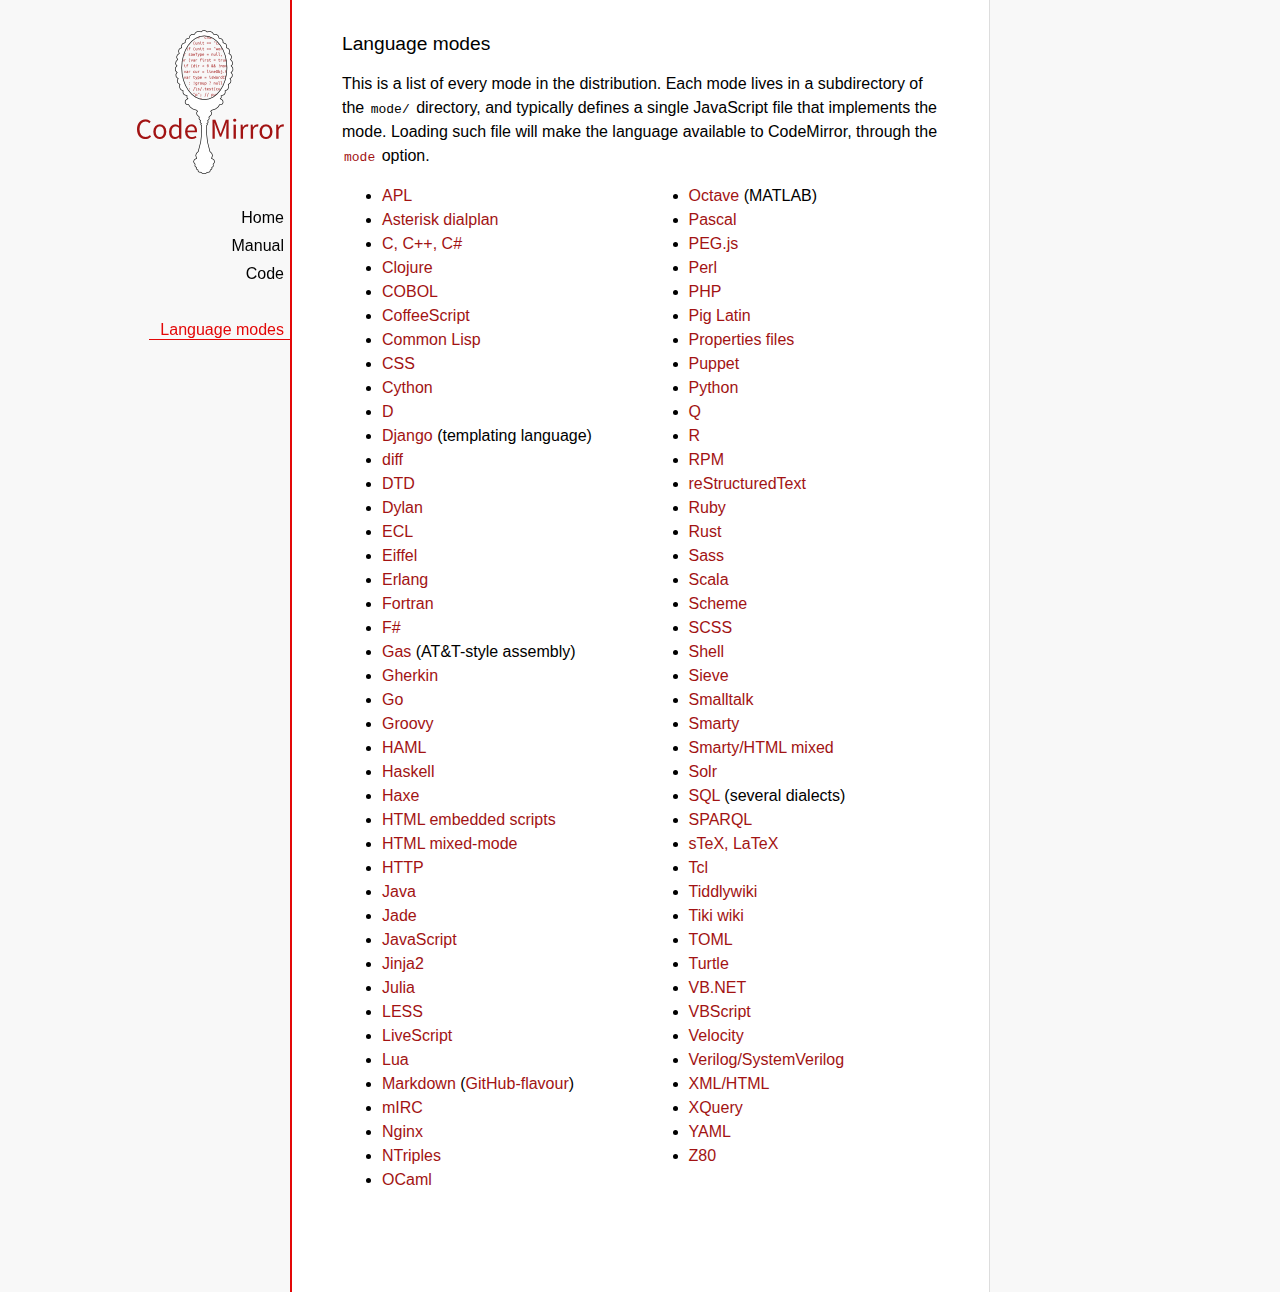
<file: assets/codeMirror/mode/index.html>
<!doctype html>

<title>CodeMirror: Language Modes</title>
<meta charset="utf-8"/>
<link rel=stylesheet href="../doc/docs.css">

<div id=nav>
  <a href="http://codemirror.net"><img id=logo src="../doc/logo.png"></a>

  <ul>
    <li><a href="../index.html">Home</a>
    <li><a href="../doc/manual.html">Manual</a>
    <li><a href="https://github.com/marijnh/codemirror">Code</a>
  </ul>
  <ul>
    <li><a class=active href="#">Language modes</a>
  </ul>
</div>

<article>

<h2>Language modes</h2>

<p>This is a list of every mode in the distribution. Each mode lives
in a subdirectory of the <code>mode/</code> directory, and typically
defines a single JavaScript file that implements the mode. Loading
such file will make the language available to CodeMirror, through
the <a href="manual.html#option_mode"><code>mode</code></a>
option.</p>

<div style="-webkit-columns: 100px 2; -moz-columns: 100px 2; columns: 100px 2;">
    <ul style="margin-top: 0">
      <li><a href="apl/index.html">APL</a></li>
      <li><a href="asterisk/index.html">Asterisk dialplan</a></li>
      <li><a href="clike/index.html">C, C++, C#</a></li>
      <li><a href="clojure/index.html">Clojure</a></li>
      <li><a href="cobol/index.html">COBOL</a></li>
      <li><a href="coffeescript/index.html">CoffeeScript</a></li>
      <li><a href="commonlisp/index.html">Common Lisp</a></li>
      <li><a href="css/index.html">CSS</a></li>
      <li><a href="python/index.html">Cython</a></li>
      <li><a href="d/index.html">D</a></li>
      <li><a href="django/index.html">Django</a> (templating language)</li>
      <li><a href="diff/index.html">diff</a></li>
      <li><a href="dtd/index.html">DTD</a></li>
      <li><a href="dylan/index.html">Dylan</a></li>
      <li><a href="ecl/index.html">ECL</a></li>
      <li><a href="eiffel/index.html">Eiffel</a></li>
      <li><a href="erlang/index.html">Erlang</a></li>
      <li><a href="fortran/index.html">Fortran</a></li>
      <li><a href="mllike/index.html">F#</a></li>
      <li><a href="gas/index.html">Gas</a> (AT&amp;T-style assembly)</li>
      <li><a href="gherkin/index.html">Gherkin</a></li>
      <li><a href="go/index.html">Go</a></li>
      <li><a href="groovy/index.html">Groovy</a></li>
      <li><a href="haml/index.html">HAML</a></li>
      <li><a href="haskell/index.html">Haskell</a></li>
      <li><a href="haxe/index.html">Haxe</a></li>
      <li><a href="htmlembedded/index.html">HTML embedded scripts</a></li>
      <li><a href="htmlmixed/index.html">HTML mixed-mode</a></li>
      <li><a href="http/index.html">HTTP</a></li>
      <li><a href="clike/index.html">Java</a></li>
      <li><a href="jade/index.html">Jade</a></li>
      <li><a href="javascript/index.html">JavaScript</a></li>
      <li><a href="jinja2/index.html">Jinja2</a></li>
      <li><a href="julia/index.html">Julia</a></li>
      <li><a href="css/less.html">LESS</a></li>
      <li><a href="livescript/index.html">LiveScript</a></li>
      <li><a href="lua/index.html">Lua</a></li>
      <li><a href="markdown/index.html">Markdown</a> (<a href="gfm/index.html">GitHub-flavour</a>)</li>
      <li><a href="mirc/index.html">mIRC</a></li>
      <li><a href="nginx/index.html">Nginx</a></li>
      <li><a href="ntriples/index.html">NTriples</a></li>
      <li><a href="mllike/index.html">OCaml</a></li>
      <li><a href="octave/index.html">Octave</a> (MATLAB)</li>
      <li><a href="pascal/index.html">Pascal</a></li>
      <li><a href="pegjs/index.html">PEG.js</a></li>
      <li><a href="perl/index.html">Perl</a></li>
      <li><a href="php/index.html">PHP</a></li>
      <li><a href="pig/index.html">Pig Latin</a></li>
      <li><a href="properties/index.html">Properties files</a></li>
      <li><a href="puppet/index.html">Puppet</a></li>
      <li><a href="python/index.html">Python</a></li>
      <li><a href="q/index.html">Q</a></li>
      <li><a href="r/index.html">R</a></li>
      <li><a href="rpm/index.html">RPM</a></li>
      <li><a href="rst/index.html">reStructuredText</a></li>
      <li><a href="ruby/index.html">Ruby</a></li>
      <li><a href="rust/index.html">Rust</a></li>
      <li><a href="sass/index.html">Sass</a></li>
      <li><a href="clike/scala.html">Scala</a></li>
      <li><a href="scheme/index.html">Scheme</a></li>
      <li><a href="css/scss.html">SCSS</a></li>
      <li><a href="shell/index.html">Shell</a></li>
      <li><a href="sieve/index.html">Sieve</a></li>
      <li><a href="smalltalk/index.html">Smalltalk</a></li>
      <li><a href="smarty/index.html">Smarty</a></li>
      <li><a href="smartymixed/index.html">Smarty/HTML mixed</a></li>
      <li><a href="solr/index.html">Solr</a></li>
      <li><a href="sql/index.html">SQL</a> (several dialects)</li>
      <li><a href="sparql/index.html">SPARQL</a></li>
      <li><a href="stex/index.html">sTeX, LaTeX</a></li>
      <li><a href="tcl/index.html">Tcl</a></li>
      <li><a href="tiddlywiki/index.html">Tiddlywiki</a></li>
      <li><a href="tiki/index.html">Tiki wiki</a></li>
      <li><a href="toml/index.html">TOML</a></li>
      <li><a href="turtle/index.html">Turtle</a></li>
      <li><a href="vb/index.html">VB.NET</a></li>
      <li><a href="vbscript/index.html">VBScript</a></li>
      <li><a href="velocity/index.html">Velocity</a></li>
      <li><a href="verilog/index.html">Verilog/SystemVerilog</a></li>
      <li><a href="xml/index.html">XML/HTML</a></li>
      <li><a href="xquery/index.html">XQuery</a></li>
      <li><a href="yaml/index.html">YAML</a></li>
      <li><a href="z80/index.html">Z80</a></li>
    </ul>
  </div>

</article>
</file>
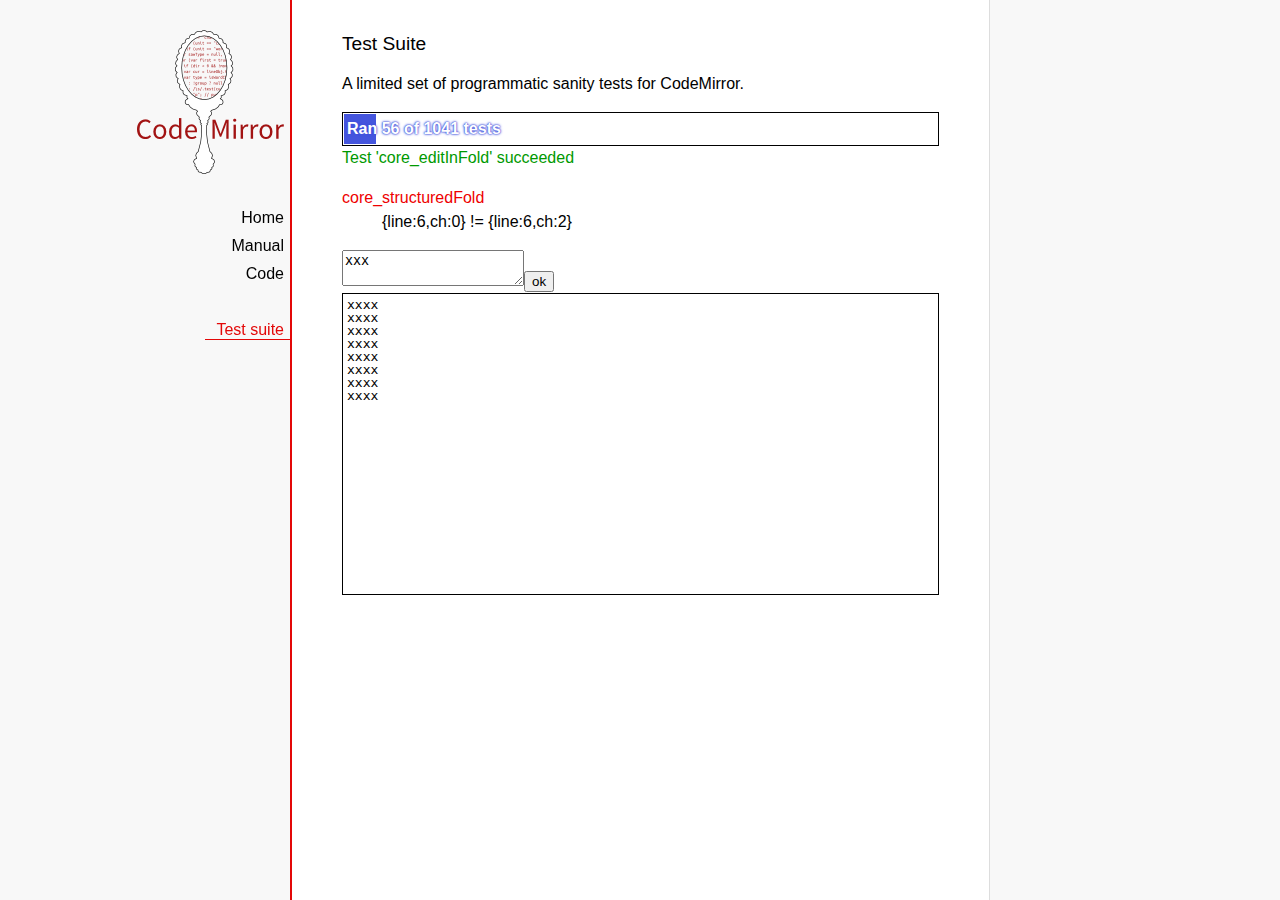
<file: assets/codeMirror/test/index.html>
<!doctype html>

<title>CodeMirror: Test Suite</title>
<meta charset="utf-8"/>
<link rel=stylesheet href="../doc/docs.css">

<link rel="stylesheet" href="../lib/codemirror.css">
<link rel="stylesheet" href="mode_test.css">
<script src="../doc/activebookmark.js"></script>
<script src="../lib/codemirror.js"></script>
<script src="../addon/mode/overlay.js"></script>
<script src="../addon/mode/multiplex.js"></script>
<script src="../addon/search/searchcursor.js"></script>
<script src="../addon/dialog/dialog.js"></script>
<script src="../addon/edit/matchbrackets.js"></script>
<script src="../addon/comment/comment.js"></script>
<script src="../mode/javascript/javascript.js"></script>
<script src="../mode/clike/clike.js"></script>
<script src="../mode/php/php.js"></script>
<script src="../mode/xml/xml.js"></script>
<script src="../keymap/vim.js"></script>
<script src="../keymap/emacs.js"></script>
<script src="../keymap/sublime.js"></script>

<style type="text/css">
  .ok {color: #090;}
  .fail {color: #e00;}
  .error {color: #c90;}
  .done {font-weight: bold;}
  #progress {
  background: #45d;
  color: white;
  text-shadow: 0 0 1px #45d, 0 0 2px #45d, 0 0 3px #45d;
  font-weight: bold;
  white-space: pre;
  }
  #testground {
  visibility: hidden;
  }
  #testground.offscreen {
  visibility: visible;
  position: absolute;
  left: -10000px;
  top: -10000px;
  }
  .CodeMirror { border: 1px solid black; }
</style>

<div id=nav>
  <a href="http://codemirror.net"><img id=logo src="../doc/logo.png"></a>

  <ul>
    <li><a href="../index.html">Home</a>
    <li><a href="../doc/manual.html">Manual</a>
    <li><a href="https://github.com/marijnh/codemirror">Code</a>
  </ul>
  <ul>
    <li><a class=active href="#">Test suite</a>
  </ul>
</div>

<article>
  <h2>Test Suite</h2>

    <p>A limited set of programmatic sanity tests for CodeMirror.</p>

    <div style="border: 1px solid black; padding: 1px; max-width: 700px;">
      <div style="width: 0px;" id=progress><div style="padding: 3px;">Ran <span id="progress_ran">0</span><span id="progress_total"> of 0</span> tests</div></div>
    </div>
    <p id=status>Please enable JavaScript...</p>
    <div id=output></div>

    <div id=testground></div>

    <script src="driver.js"></script>
    <script src="test.js"></script>
    <script src="doc_test.js"></script>
    <script src="multi_test.js"></script>
    <script src="comment_test.js"></script>
    <script src="search_test.js"></script>
    <script src="mode_test.js"></script>
    <script src="../mode/javascript/test.js"></script>
    <script src="../mode/php/test.js"></script>
    <script src="../mode/css/css.js"></script>
    <script src="../mode/css/test.js"></script>
    <script src="../mode/css/scss_test.js"></script>
    <script src="../mode/css/less_test.js"></script>
    <script src="../mode/xml/xml.js"></script>
    <script src="../mode/xml/test.js"></script>
    <script src="../mode/htmlmixed/htmlmixed.js"></script>
    <script src="../mode/ruby/ruby.js"></script>
    <script src="../mode/ruby/test.js"></script>
    <script src="../mode/haml/haml.js"></script>
    <script src="../mode/haml/test.js"></script>
    <script src="../mode/markdown/markdown.js"></script>
    <script src="../mode/markdown/test.js"></script>
    <script src="../mode/gfm/gfm.js"></script>
    <script src="../mode/gfm/test.js"></script>
    <script src="../mode/stex/stex.js"></script>
    <script src="../mode/stex/test.js"></script>
    <script src="../mode/verilog/verilog.js"></script>
    <script src="../mode/verilog/test.js"></script>
    <script src="../mode/xquery/xquery.js"></script>
    <script src="../mode/xquery/test.js"></script>
    <script src="../addon/mode/multiplex_test.js"></script>
    <script src="vim_test.js"></script>
    <script src="emacs_test.js"></script>
    <script src="sublime_test.js"></script>
    <script>
      window.onload = runHarness;
      CodeMirror.on(window, 'hashchange', runHarness);

      function esc(str) {
        return str.replace(/[<&]/, function(ch) { return ch == "<" ? "&lt;" : "&amp;"; });
      }

      var output = document.getElementById("output"),
          progress = document.getElementById("progress"),
          progressRan = document.getElementById("progress_ran").childNodes[0],
          progressTotal = document.getElementById("progress_total").childNodes[0];
      var count = 0,
          failed = 0,
          skipped = 0,
          bad = "",
          running = false, // Flag that states tests are running
          quit = false, // Flag to quit tests ASAP
          verbose = false; // Adds message for *every* test to output

      function runHarness(){
        if (running) {
          quit = true;
          setStatus("Restarting tests...", '', true);
          setTimeout(function(){runHarness();}, 500);
          return;
        }
        filters = [];
        verbose = false;
        if (window.location.hash.substr(1)){
          var strings = window.location.hash.substr(1).split(",");
          while (strings.length) {
            var s = strings.shift();
            if (s === "verbose")
              verbose = true;
            else
              filters.push(parseTestFilter(decodeURIComponent(s)));;
          }
        }
        quit = false;
        running = true;
        setStatus("Loading tests...");
        count = 0;
        failed = 0;
        skipped = 0;
        bad = "";
        totalTests = countTests();
        progressTotal.nodeValue = " of " + totalTests;
        progressRan.nodeValue = count;
        output.innerHTML = '';
        document.getElementById("testground").innerHTML = "<form>" +
          "<textarea id=\"code\" name=\"code\"></textarea>" +
          "<input type=submit value=ok name=submit>" +
          "</form>";
        runTests(displayTest);
      }

      function setStatus(message, className, force){
        if (quit && !force) return;
        if (!message) throw("must provide message");
        var status = document.getElementById("status").childNodes[0];
        status.nodeValue = message;
        status.parentNode.className = className;
      }
      function addOutput(name, className, code){
        var newOutput = document.createElement("dl");
        var newTitle = document.createElement("dt");
        newTitle.className = className;
        newTitle.appendChild(document.createTextNode(name));
        newOutput.appendChild(newTitle);
        var newMessage = document.createElement("dd");
        newMessage.innerHTML = code;
        newOutput.appendChild(newTitle);
        newOutput.appendChild(newMessage);
        output.appendChild(newOutput);
      }
      function displayTest(type, name, customMessage) {
        var message = "???";
        if (type != "done" && type != "skipped") ++count;
        progress.style.width = (count * (progress.parentNode.clientWidth - 2) / totalTests) + "px";
        progressRan.nodeValue = count;
        if (type == "ok") {
          message = "Test '" + name + "' succeeded";
          if (!verbose) customMessage = false;
        } else if (type == "skipped") {
          message = "Test '" + name + "' skipped";
          ++skipped;
          if (!verbose) customMessage = false;
        } else if (type == "expected") {
          message = "Test '" + name + "' failed as expected";
          if (!verbose) customMessage = false;
        } else if (type == "error" || type == "fail") {
          ++failed;
          message = "Test '" + name + "' failed";
        } else if (type == "done") {
          if (failed) {
            type += " fail";
            message = failed + " failure" + (failed > 1 ? "s" : "");
          } else if (count < totalTests) {
            failed = totalTests - count;
            type += " fail";
            message = failed + " failure" + (failed > 1 ? "s" : "");
          } else {
            type += " ok";
            message = "All passed";
            if (skipped) {
              message += " (" + skipped + " skipped)";
            }
          }
          progressTotal.nodeValue = '';
          customMessage = true; // Hack to avoid adding to output
        }
        if (verbose && !customMessage)  customMessage = message;
        setStatus(message, type);
        if (customMessage && customMessage.length > 0) {
          addOutput(name, type, customMessage);
        }
      }
    </script>

</article>
</file>
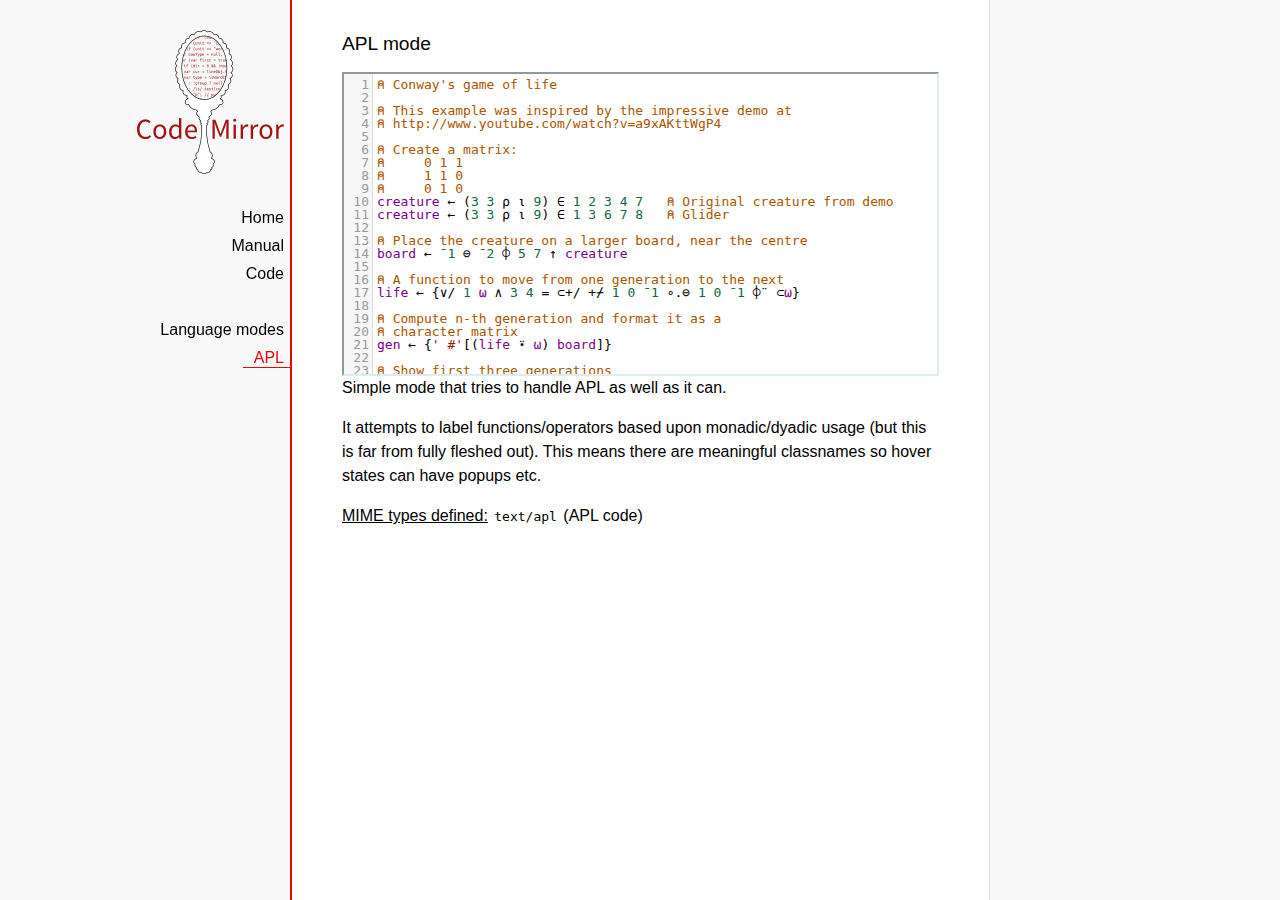
<file: assets/codeMirror/mode/apl/index.html>
<!doctype html>

<title>CodeMirror: APL mode</title>
<meta charset="utf-8"/>
<link rel=stylesheet href="../../doc/docs.css">

<link rel="stylesheet" href="../../lib/codemirror.css">
<script src="../../lib/codemirror.js"></script>
<script src="../../addon/edit/matchbrackets.js"></script>
<script src="./apl.js"></script>
<style>
	.CodeMirror { border: 2px inset #dee; }
    </style>
<div id=nav>
  <a href="http://codemirror.net"><img id=logo src="../../doc/logo.png"></a>

  <ul>
    <li><a href="../../index.html">Home</a>
    <li><a href="../../doc/manual.html">Manual</a>
    <li><a href="https://github.com/marijnh/codemirror">Code</a>
  </ul>
  <ul>
    <li><a href="../index.html">Language modes</a>
    <li><a class=active href="#">APL</a>
  </ul>
</div>

<article>
<h2>APL mode</h2>
<form><textarea id="code" name="code">
⍝ Conway's game of life

⍝ This example was inspired by the impressive demo at
⍝ http://www.youtube.com/watch?v=a9xAKttWgP4

⍝ Create a matrix:
⍝     0 1 1
⍝     1 1 0
⍝     0 1 0
creature ← (3 3 ⍴ ⍳ 9) ∈ 1 2 3 4 7   ⍝ Original creature from demo
creature ← (3 3 ⍴ ⍳ 9) ∈ 1 3 6 7 8   ⍝ Glider

⍝ Place the creature on a larger board, near the centre
board ← ¯1 ⊖ ¯2 ⌽ 5 7 ↑ creature

⍝ A function to move from one generation to the next
life ← {∨/ 1 ⍵ ∧ 3 4 = ⊂+/ +⌿ 1 0 ¯1 ∘.⊖ 1 0 ¯1 ⌽¨ ⊂⍵}

⍝ Compute n-th generation and format it as a
⍝ character matrix
gen ← {' #'[(life ⍣ ⍵) board]}

⍝ Show first three generations
(gen 1) (gen 2) (gen 3)
</textarea></form>

    <script>
      var editor = CodeMirror.fromTextArea(document.getElementById("code"), {
        lineNumbers: true,
        matchBrackets: true,
        mode: "text/apl"
      });
    </script>

    <p>Simple mode that tries to handle APL as well as it can.</p>
    <p>It attempts to label functions/operators based upon
    monadic/dyadic usage (but this is far from fully fleshed out).
    This means there are meaningful classnames so hover states can
    have popups etc.</p>

    <p><strong>MIME types defined:</strong> <code>text/apl</code> (APL code)</p>
  </article>
</file>
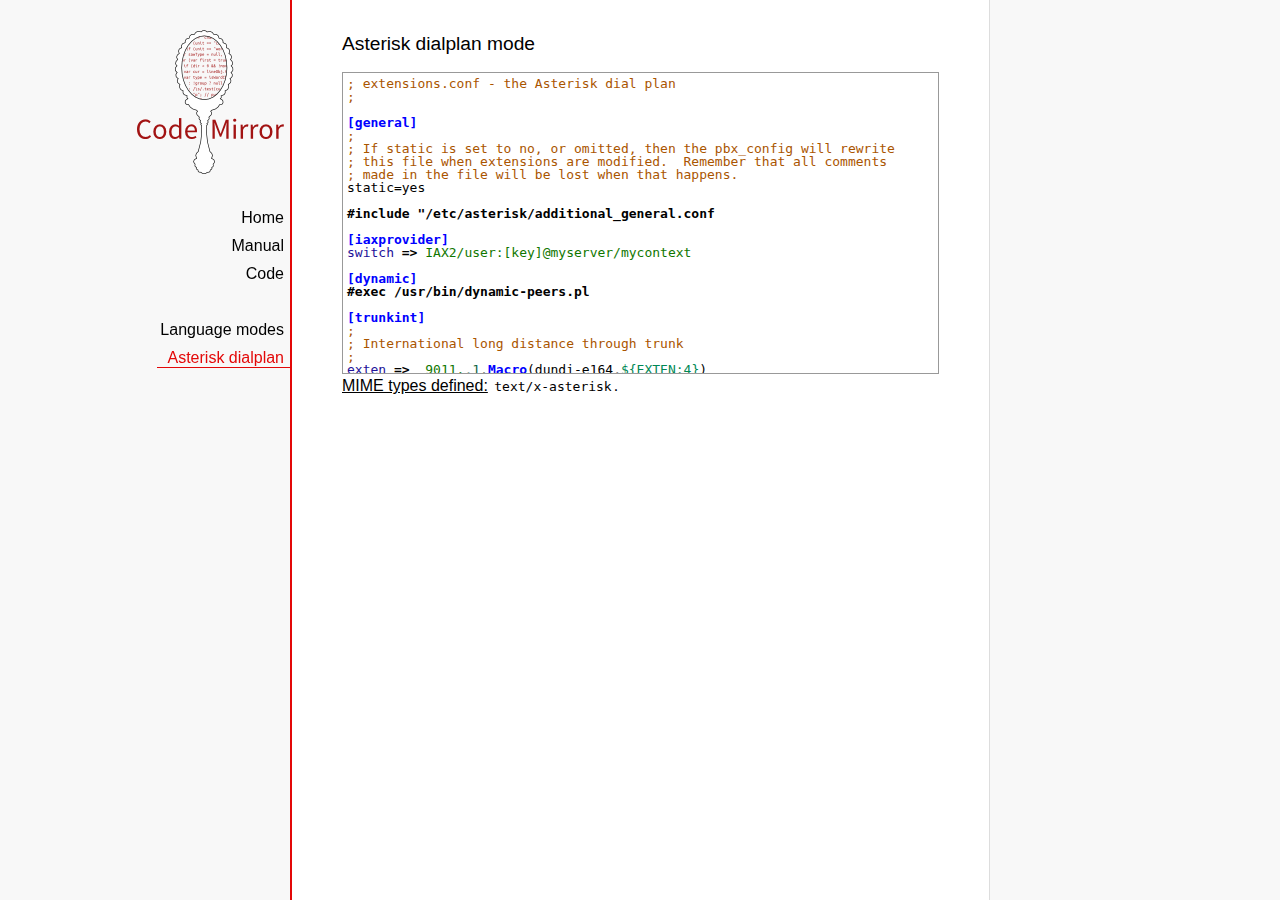
<file: assets/codeMirror/mode/asterisk/index.html>
<!doctype html>

<title>CodeMirror: Asterisk dialplan mode</title>
<meta charset="utf-8"/>
<link rel=stylesheet href="../../doc/docs.css">

<link rel="stylesheet" href="../../lib/codemirror.css">
<script src="../../lib/codemirror.js"></script>
<script src="asterisk.js"></script>
<style>
      .CodeMirror {border: 1px solid #999;}
      .cm-s-default span.cm-arrow { color: red; }
    </style>
<div id=nav>
  <a href="http://codemirror.net"><img id=logo src="../../doc/logo.png"></a>

  <ul>
    <li><a href="../../index.html">Home</a>
    <li><a href="../../doc/manual.html">Manual</a>
    <li><a href="https://github.com/marijnh/codemirror">Code</a>
  </ul>
  <ul>
    <li><a href="../index.html">Language modes</a>
    <li><a class=active href="#">Asterisk dialplan</a>
  </ul>
</div>

<article>
<h2>Asterisk dialplan mode</h2>
<form><textarea id="code" name="code">
; extensions.conf - the Asterisk dial plan
;

[general]
;
; If static is set to no, or omitted, then the pbx_config will rewrite
; this file when extensions are modified.  Remember that all comments
; made in the file will be lost when that happens.
static=yes

#include "/etc/asterisk/additional_general.conf

[iaxprovider]
switch => IAX2/user:[key]@myserver/mycontext

[dynamic]
#exec /usr/bin/dynamic-peers.pl

[trunkint]
;
; International long distance through trunk
;
exten => _9011.,1,Macro(dundi-e164,${EXTEN:4})
exten => _9011.,n,Dial(${GLOBAL(TRUNK)}/${FILTER(0-9,${EXTEN:${GLOBAL(TRUNKMSD)}})})

[local]
;
; Master context for local, toll-free, and iaxtel calls only
;
ignorepat => 9
include => default

[demo]
include => stdexten
;
; We start with what to do when a call first comes in.
;
exten => s,1,Wait(1)			; Wait a second, just for fun
same  => n,Answer			; Answer the line
same  => n,Set(TIMEOUT(digit)=5)	; Set Digit Timeout to 5 seconds
same  => n,Set(TIMEOUT(response)=10)	; Set Response Timeout to 10 seconds
same  => n(restart),BackGround(demo-congrats)	; Play a congratulatory message
same  => n(instruct),BackGround(demo-instruct)	; Play some instructions
same  => n,WaitExten			; Wait for an extension to be dialed.

exten => 2,1,BackGround(demo-moreinfo)	; Give some more information.
exten => 2,n,Goto(s,instruct)

exten => 3,1,Set(LANGUAGE()=fr)		; Set language to french
exten => 3,n,Goto(s,restart)		; Start with the congratulations

exten => 1000,1,Goto(default,s,1)
;
; We also create an example user, 1234, who is on the console and has
; voicemail, etc.
;
exten => 1234,1,Playback(transfer,skip)		; "Please hold while..."
					; (but skip if channel is not up)
exten => 1234,n,Gosub(${EXTEN},stdexten(${GLOBAL(CONSOLE)}))
exten => 1234,n,Goto(default,s,1)		; exited Voicemail

exten => 1235,1,Voicemail(1234,u)		; Right to voicemail

exten => 1236,1,Dial(Console/dsp)		; Ring forever
exten => 1236,n,Voicemail(1234,b)		; Unless busy

;
; # for when they're done with the demo
;
exten => #,1,Playback(demo-thanks)	; "Thanks for trying the demo"
exten => #,n,Hangup			; Hang them up.

;
; A timeout and "invalid extension rule"
;
exten => t,1,Goto(#,1)			; If they take too long, give up
exten => i,1,Playback(invalid)		; "That's not valid, try again"

;
; Create an extension, 500, for dialing the
; Asterisk demo.
;
exten => 500,1,Playback(demo-abouttotry); Let them know what's going on
exten => 500,n,Dial(IAX2/guest@pbx.digium.com/s@default)	; Call the Asterisk demo
exten => 500,n,Playback(demo-nogo)	; Couldn't connect to the demo site
exten => 500,n,Goto(s,6)		; Return to the start over message.

;
; Create an extension, 600, for evaluating echo latency.
;
exten => 600,1,Playback(demo-echotest)	; Let them know what's going on
exten => 600,n,Echo			; Do the echo test
exten => 600,n,Playback(demo-echodone)	; Let them know it's over
exten => 600,n,Goto(s,6)		; Start over

;
;	You can use the Macro Page to intercom a individual user
exten => 76245,1,Macro(page,SIP/Grandstream1)
; or if your peernames are the same as extensions
exten => _7XXX,1,Macro(page,SIP/${EXTEN})
;
;
; System Wide Page at extension 7999
;
exten => 7999,1,Set(TIMEOUT(absolute)=60)
exten => 7999,2,Page(Local/Grandstream1@page&Local/Xlite1@page&Local/1234@page/n,d)

; Give voicemail at extension 8500
;
exten => 8500,1,VoicemailMain
exten => 8500,n,Goto(s,6)

    </textarea></form>
    <script>
      var editor = CodeMirror.fromTextArea(document.getElementById("code"), {
        mode: "text/x-asterisk",
        matchBrackets: true,
        lineNumber: true
      });
    </script>

    <p><strong>MIME types defined:</strong> <code>text/x-asterisk</code>.</p>

  </article>
</file>
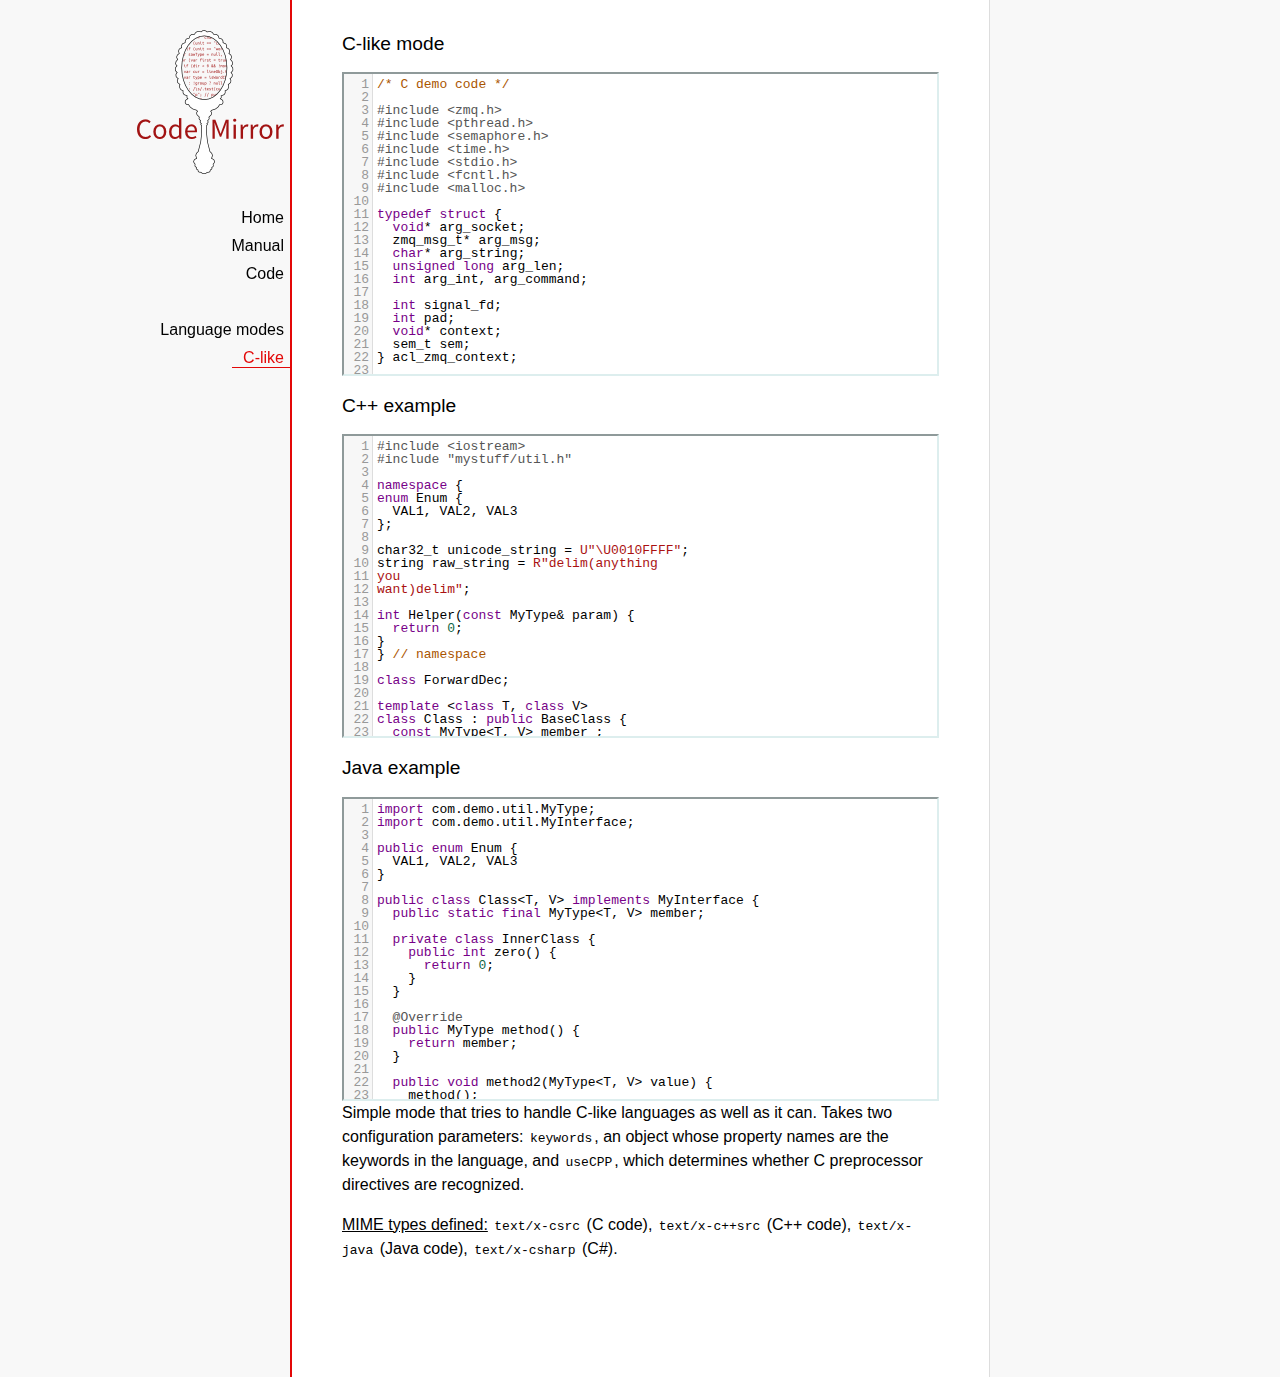
<file: assets/codeMirror/mode/clike/index.html>
<!doctype html>

<title>CodeMirror: C-like mode</title>
<meta charset="utf-8"/>
<link rel=stylesheet href="../../doc/docs.css">

<link rel="stylesheet" href="../../lib/codemirror.css">
<script src="../../lib/codemirror.js"></script>
<script src="../../addon/edit/matchbrackets.js"></script>
<link rel="stylesheet" href="../../addon/hint/show-hint.css">
<script src="../../addon/hint/show-hint.js"></script>
<script src="clike.js"></script>
<style>.CodeMirror {border: 2px inset #dee;}</style>
<div id=nav>
  <a href="http://codemirror.net"><img id=logo src="../../doc/logo.png"></a>

  <ul>
    <li><a href="../../index.html">Home</a>
    <li><a href="../../doc/manual.html">Manual</a>
    <li><a href="https://github.com/marijnh/codemirror">Code</a>
  </ul>
  <ul>
    <li><a href="../index.html">Language modes</a>
    <li><a class=active href="#">C-like</a>
  </ul>
</div>

<article>
<h2>C-like mode</h2>

<div><textarea id="c-code">
/* C demo code */

#include <zmq.h>
#include <pthread.h>
#include <semaphore.h>
#include <time.h>
#include <stdio.h>
#include <fcntl.h>
#include <malloc.h>

typedef struct {
  void* arg_socket;
  zmq_msg_t* arg_msg;
  char* arg_string;
  unsigned long arg_len;
  int arg_int, arg_command;

  int signal_fd;
  int pad;
  void* context;
  sem_t sem;
} acl_zmq_context;

#define p(X) (context->arg_##X)

void* zmq_thread(void* context_pointer) {
  acl_zmq_context* context = (acl_zmq_context*)context_pointer;
  char ok = 'K', err = 'X';
  int res;

  while (1) {
    while ((res = sem_wait(&amp;context->sem)) == EINTR);
    if (res) {write(context->signal_fd, &amp;err, 1); goto cleanup;}
    switch(p(command)) {
    case 0: goto cleanup;
    case 1: p(socket) = zmq_socket(context->context, p(int)); break;
    case 2: p(int) = zmq_close(p(socket)); break;
    case 3: p(int) = zmq_bind(p(socket), p(string)); break;
    case 4: p(int) = zmq_connect(p(socket), p(string)); break;
    case 5: p(int) = zmq_getsockopt(p(socket), p(int), (void*)p(string), &amp;p(len)); break;
    case 6: p(int) = zmq_setsockopt(p(socket), p(int), (void*)p(string), p(len)); break;
    case 7: p(int) = zmq_send(p(socket), p(msg), p(int)); break;
    case 8: p(int) = zmq_recv(p(socket), p(msg), p(int)); break;
    case 9: p(int) = zmq_poll(p(socket), p(int), p(len)); break;
    }
    p(command) = errno;
    write(context->signal_fd, &amp;ok, 1);
  }
 cleanup:
  close(context->signal_fd);
  free(context_pointer);
  return 0;
}

void* zmq_thread_init(void* zmq_context, int signal_fd) {
  acl_zmq_context* context = malloc(sizeof(acl_zmq_context));
  pthread_t thread;

  context->context = zmq_context;
  context->signal_fd = signal_fd;
  sem_init(&amp;context->sem, 1, 0);
  pthread_create(&amp;thread, 0, &amp;zmq_thread, context);
  pthread_detach(thread);
  return context;
}
</textarea></div>

<h2>C++ example</h2>

<div><textarea id="cpp-code">
#include <iostream>
#include "mystuff/util.h"

namespace {
enum Enum {
  VAL1, VAL2, VAL3
};

char32_t unicode_string = U"\U0010FFFF";
string raw_string = R"delim(anything
you
want)delim";

int Helper(const MyType& param) {
  return 0;
}
} // namespace

class ForwardDec;

template <class T, class V>
class Class : public BaseClass {
  const MyType<T, V> member_;

 public:
  const MyType<T, V>& Method() const {
    return member_;
  }

  void Method2(MyType<T, V>* value);
}

template <class T, class V>
void Class::Method2(MyType<T, V>* value) {
  std::out << 1 >> method();
  value->Method3(member_);
  member_ = value;
}
</textarea></div>

<h2>Java example</h2>

<div><textarea id="java-code">
import com.demo.util.MyType;
import com.demo.util.MyInterface;

public enum Enum {
  VAL1, VAL2, VAL3
}

public class Class<T, V> implements MyInterface {
  public static final MyType<T, V> member;
  
  private class InnerClass {
    public int zero() {
      return 0;
    }
  }

  @Override
  public MyType method() {
    return member;
  }

  public void method2(MyType<T, V> value) {
    method();
    value.method3();
    member = value;
  }
}
</textarea></div>

    <script>
      var cEditor = CodeMirror.fromTextArea(document.getElementById("c-code"), {
        lineNumbers: true,
        matchBrackets: true,
        mode: "text/x-csrc"
      });
      var cppEditor = CodeMirror.fromTextArea(document.getElementById("cpp-code"), {
        lineNumbers: true,
        matchBrackets: true,
        mode: "text/x-c++src"
      });
      var javaEditor = CodeMirror.fromTextArea(document.getElementById("java-code"), {
        lineNumbers: true,
        matchBrackets: true,
        mode: "text/x-java"
      });
      var mac = CodeMirror.keyMap.default == CodeMirror.keyMap.macDefault;
      CodeMirror.keyMap.default[(mac ? "Cmd" : "Ctrl") + "-Space"] = "autocomplete";
    </script>

    <p>Simple mode that tries to handle C-like languages as well as it
    can. Takes two configuration parameters: <code>keywords</code>, an
    object whose property names are the keywords in the language,
    and <code>useCPP</code>, which determines whether C preprocessor
    directives are recognized.</p>

    <p><strong>MIME types defined:</strong> <code>text/x-csrc</code>
    (C code), <code>text/x-c++src</code> (C++
    code), <code>text/x-java</code> (Java
    code), <code>text/x-csharp</code> (C#).</p>
</article>
</file>
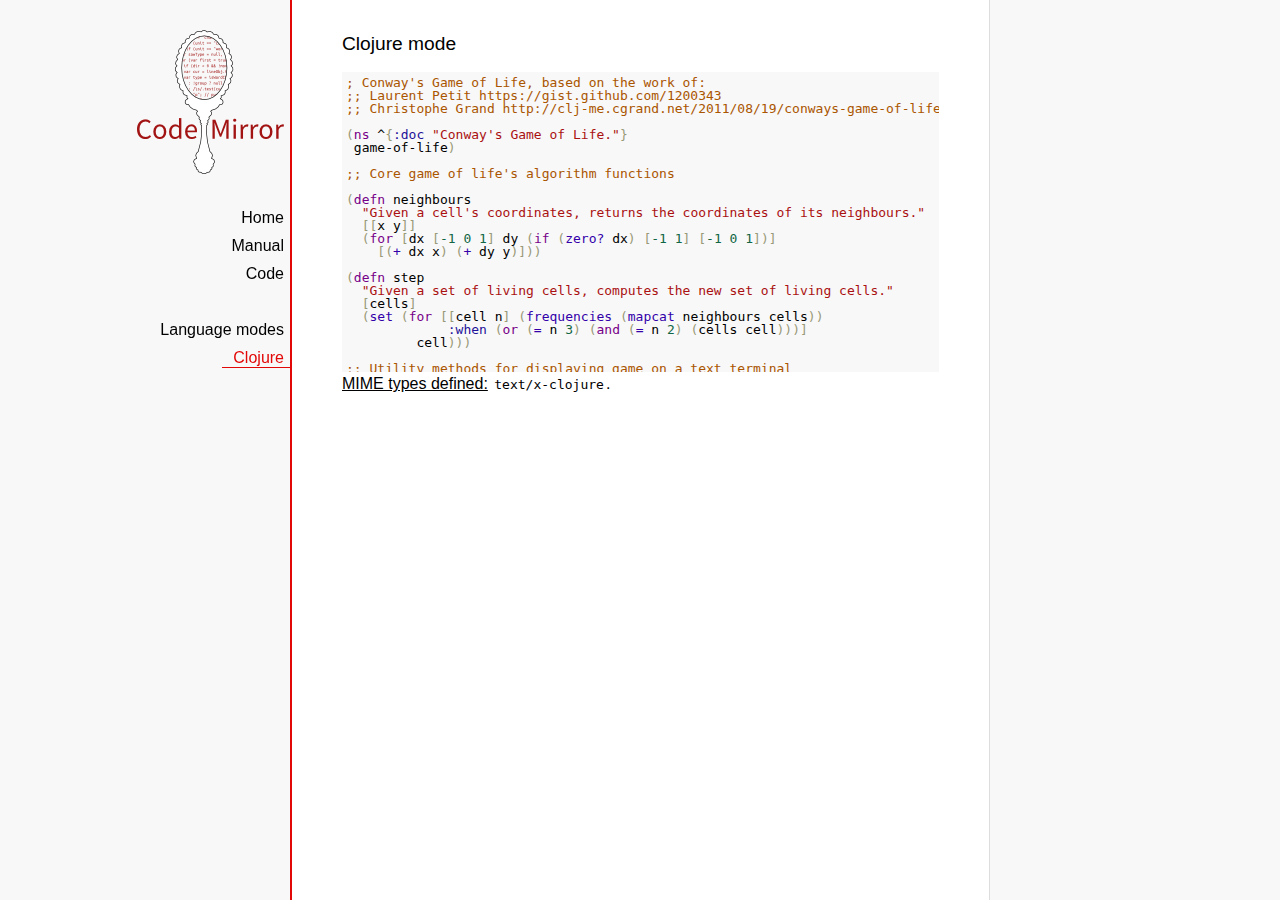
<file: assets/codeMirror/mode/clojure/index.html>
<!doctype html>

<title>CodeMirror: Clojure mode</title>
<meta charset="utf-8"/>
<link rel=stylesheet href="../../doc/docs.css">

<link rel="stylesheet" href="../../lib/codemirror.css">
<script src="../../lib/codemirror.js"></script>
<script src="clojure.js"></script>
<style>.CodeMirror {background: #f8f8f8;}</style>
<div id=nav>
  <a href="http://codemirror.net"><img id=logo src="../../doc/logo.png"></a>

  <ul>
    <li><a href="../../index.html">Home</a>
    <li><a href="../../doc/manual.html">Manual</a>
    <li><a href="https://github.com/marijnh/codemirror">Code</a>
  </ul>
  <ul>
    <li><a href="../index.html">Language modes</a>
    <li><a class=active href="#">Clojure</a>
  </ul>
</div>

<article>
<h2>Clojure mode</h2>
<form><textarea id="code" name="code">
; Conway's Game of Life, based on the work of:
;; Laurent Petit https://gist.github.com/1200343
;; Christophe Grand http://clj-me.cgrand.net/2011/08/19/conways-game-of-life

(ns ^{:doc "Conway's Game of Life."}
 game-of-life)

;; Core game of life's algorithm functions

(defn neighbours
  "Given a cell's coordinates, returns the coordinates of its neighbours."
  [[x y]]
  (for [dx [-1 0 1] dy (if (zero? dx) [-1 1] [-1 0 1])]
    [(+ dx x) (+ dy y)]))

(defn step
  "Given a set of living cells, computes the new set of living cells."
  [cells]
  (set (for [[cell n] (frequencies (mapcat neighbours cells))
             :when (or (= n 3) (and (= n 2) (cells cell)))]
         cell)))

;; Utility methods for displaying game on a text terminal

(defn print-board
  "Prints a board on *out*, representing a step in the game."
  [board w h]
  (doseq [x (range (inc w)) y (range (inc h))]
    (if (= y 0) (print "\n"))
    (print (if (board [x y]) "[X]" " . "))))

(defn display-grids
  "Prints a squence of boards on *out*, representing several steps."
  [grids w h]
  (doseq [board grids]
    (print-board board w h)
    (print "\n")))

;; Launches an example board

(def
  ^{:doc "board represents the initial set of living cells"}
   board #{[2 1] [2 2] [2 3]})

(display-grids (take 3 (iterate step board)) 5 5)

;; Let's play with characters
(println \1 \a \# \\
         \" \( \newline
         \} \" \space
         \tab \return \backspace
         \u1000 \uAaAa \u9F9F)

</textarea></form>
    <script>
      var editor = CodeMirror.fromTextArea(document.getElementById("code"), {});
    </script>

    <p><strong>MIME types defined:</strong> <code>text/x-clojure</code>.</p>

  </article>
</file>
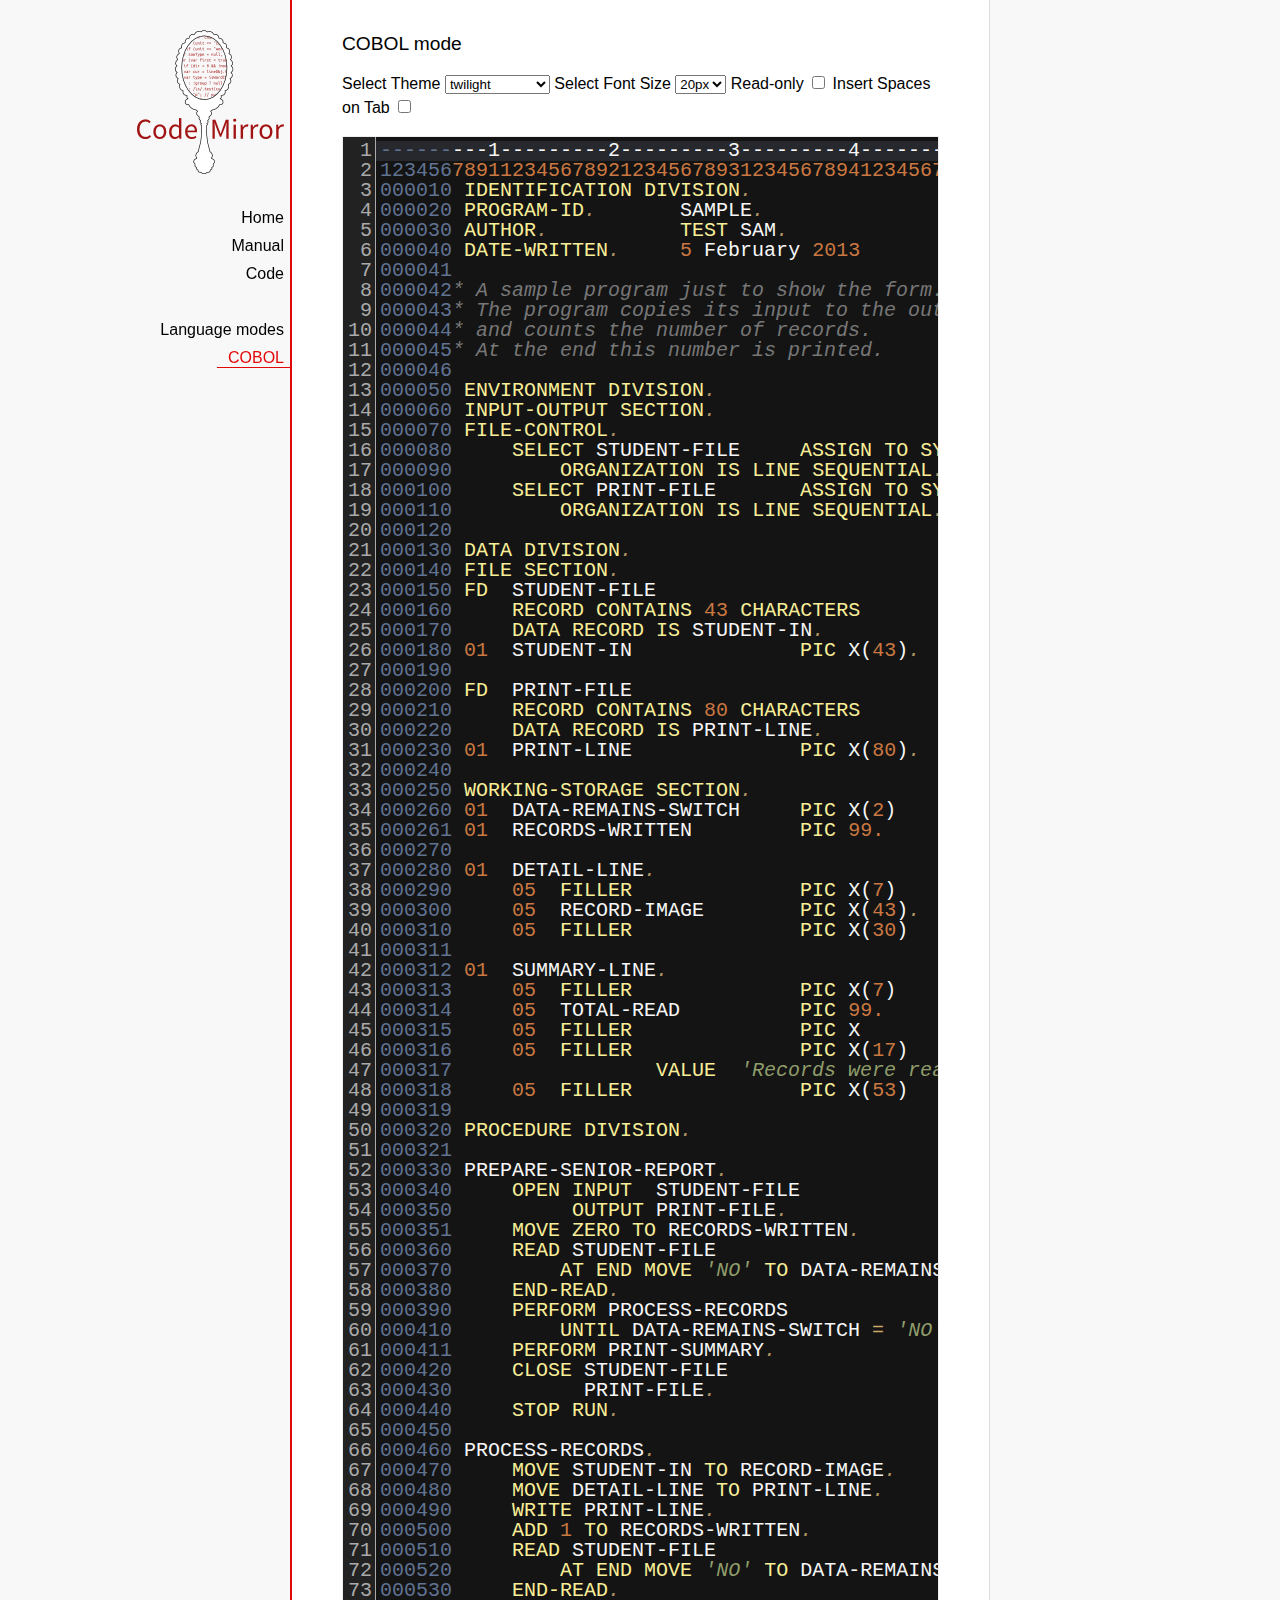
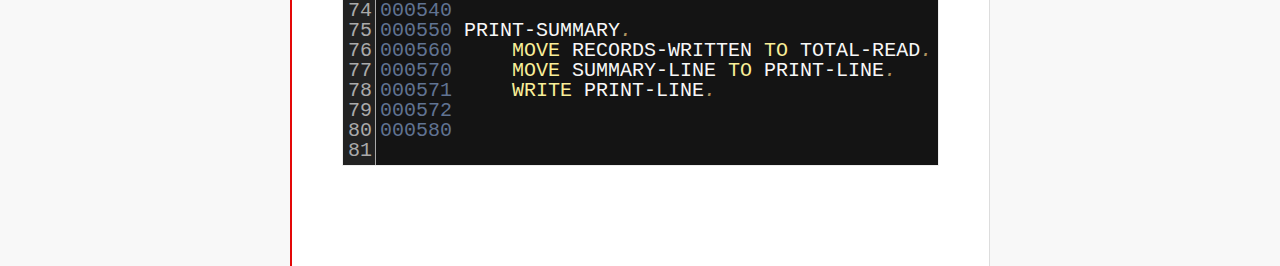
<file: assets/codeMirror/mode/cobol/index.html>
<!doctype html>

<title>CodeMirror: COBOL mode</title>
<meta charset="utf-8"/>
<link rel=stylesheet href="../../doc/docs.css">

<link rel="stylesheet" href="../../lib/codemirror.css">
<link rel="stylesheet" href="../../theme/neat.css">
<link rel="stylesheet" href="../../theme/elegant.css">
<link rel="stylesheet" href="../../theme/erlang-dark.css">
<link rel="stylesheet" href="../../theme/night.css">
<link rel="stylesheet" href="../../theme/monokai.css">
<link rel="stylesheet" href="../../theme/cobalt.css">
<link rel="stylesheet" href="../../theme/eclipse.css">
<link rel="stylesheet" href="../../theme/rubyblue.css">
<link rel="stylesheet" href="../../theme/lesser-dark.css">
<link rel="stylesheet" href="../../theme/xq-dark.css">
<link rel="stylesheet" href="../../theme/xq-light.css">
<link rel="stylesheet" href="../../theme/ambiance.css">
<link rel="stylesheet" href="../../theme/blackboard.css">
<link rel="stylesheet" href="../../theme/vibrant-ink.css">
<link rel="stylesheet" href="../../theme/solarized.css">
<link rel="stylesheet" href="../../theme/twilight.css">
<link rel="stylesheet" href="../../theme/midnight.css">
<link rel="stylesheet" href="../../addon/dialog/dialog.css">
<script src="../../lib/codemirror.js"></script>
<script src="../../addon/edit/matchbrackets.js"></script>
<script src="cobol.js"></script>
<script src="../../addon/selection/active-line.js"></script>
<script src="../../addon/search/search.js"></script>
<script src="../../addon/dialog/dialog.js"></script>
<script src="../../addon/search/searchcursor.js"></script>
<style>
        .CodeMirror {
          border: 1px solid #eee;
          font-size : 20px;
          height : auto !important;
        }
        .CodeMirror-activeline-background {background: #555555 !important;}
    </style>
<div id=nav>
  <a href="http://codemirror.net"><img id=logo src="../../doc/logo.png"></a>

  <ul>
    <li><a href="../../index.html">Home</a>
    <li><a href="../../doc/manual.html">Manual</a>
    <li><a href="https://github.com/marijnh/codemirror">Code</a>
  </ul>
  <ul>
    <li><a href="../index.html">Language modes</a>
    <li><a class=active href="#">COBOL</a>
  </ul>
</div>

<article>
<h2>COBOL mode</h2>

    <p> Select Theme <select onchange="selectTheme()" id="selectTheme">
        <option>default</option>
        <option>ambiance</option>
        <option>blackboard</option>
        <option>cobalt</option>
        <option>eclipse</option>
        <option>elegant</option>
        <option>erlang-dark</option>
        <option>lesser-dark</option>
        <option>midnight</option>
        <option>monokai</option>
        <option>neat</option>
        <option>night</option>
        <option>rubyblue</option>
        <option>solarized dark</option>
        <option>solarized light</option>
        <option selected>twilight</option>
        <option>vibrant-ink</option>
        <option>xq-dark</option>
        <option>xq-light</option>
    </select>    Select Font Size <select onchange="selectFontsize()" id="selectFontSize">
          <option value="13px">13px</option>
          <option value="14px">14px</option>
          <option value="16px">16px</option>
          <option value="18px">18px</option>
          <option value="20px" selected="selected">20px</option>
          <option value="24px">24px</option>
          <option value="26px">26px</option>
          <option value="28px">28px</option>
          <option value="30px">30px</option>
          <option value="32px">32px</option>
          <option value="34px">34px</option>
          <option value="36px">36px</option>
        </select>
<label for="checkBoxReadOnly">Read-only</label>
<input type="checkbox" id="checkBoxReadOnly" onchange="selectReadOnly()">
<label for="id_tabToIndentSpace">Insert Spaces on Tab</label>
<input type="checkbox" id="id_tabToIndentSpace" onchange="tabToIndentSpace()">
</p>
<textarea id="code" name="code">
---------1---------2---------3---------4---------5---------6---------7---------8
12345678911234567892123456789312345678941234567895123456789612345678971234567898
000010 IDENTIFICATION DIVISION.                                        MODTGHERE
000020 PROGRAM-ID.       SAMPLE.
000030 AUTHOR.           TEST SAM. 
000040 DATE-WRITTEN.     5 February 2013
000041
000042* A sample program just to show the form.
000043* The program copies its input to the output,
000044* and counts the number of records.
000045* At the end this number is printed.
000046
000050 ENVIRONMENT DIVISION.
000060 INPUT-OUTPUT SECTION.
000070 FILE-CONTROL.
000080     SELECT STUDENT-FILE     ASSIGN TO SYSIN
000090         ORGANIZATION IS LINE SEQUENTIAL.
000100     SELECT PRINT-FILE       ASSIGN TO SYSOUT
000110         ORGANIZATION IS LINE SEQUENTIAL.
000120
000130 DATA DIVISION.
000140 FILE SECTION.
000150 FD  STUDENT-FILE
000160     RECORD CONTAINS 43 CHARACTERS
000170     DATA RECORD IS STUDENT-IN.
000180 01  STUDENT-IN              PIC X(43).
000190
000200 FD  PRINT-FILE
000210     RECORD CONTAINS 80 CHARACTERS
000220     DATA RECORD IS PRINT-LINE.
000230 01  PRINT-LINE              PIC X(80).
000240
000250 WORKING-STORAGE SECTION.
000260 01  DATA-REMAINS-SWITCH     PIC X(2)      VALUE SPACES.
000261 01  RECORDS-WRITTEN         PIC 99.
000270
000280 01  DETAIL-LINE.
000290     05  FILLER              PIC X(7)      VALUE SPACES.
000300     05  RECORD-IMAGE        PIC X(43).
000310     05  FILLER              PIC X(30)     VALUE SPACES.
000311 
000312 01  SUMMARY-LINE.
000313     05  FILLER              PIC X(7)      VALUE SPACES.
000314     05  TOTAL-READ          PIC 99.
000315     05  FILLER              PIC X         VALUE SPACE.
000316     05  FILLER              PIC X(17)     
000317                 VALUE  'Records were read'.
000318     05  FILLER              PIC X(53)     VALUE SPACES.
000319
000320 PROCEDURE DIVISION.
000321
000330 PREPARE-SENIOR-REPORT.
000340     OPEN INPUT  STUDENT-FILE
000350          OUTPUT PRINT-FILE.
000351     MOVE ZERO TO RECORDS-WRITTEN.
000360     READ STUDENT-FILE
000370         AT END MOVE 'NO' TO DATA-REMAINS-SWITCH
000380     END-READ.
000390     PERFORM PROCESS-RECORDS
000410         UNTIL DATA-REMAINS-SWITCH = 'NO'.
000411     PERFORM PRINT-SUMMARY.
000420     CLOSE STUDENT-FILE
000430           PRINT-FILE.
000440     STOP RUN.
000450
000460 PROCESS-RECORDS.
000470     MOVE STUDENT-IN TO RECORD-IMAGE.
000480     MOVE DETAIL-LINE TO PRINT-LINE.
000490     WRITE PRINT-LINE.
000500     ADD 1 TO RECORDS-WRITTEN.
000510     READ STUDENT-FILE
000520         AT END MOVE 'NO' TO DATA-REMAINS-SWITCH
000530     END-READ. 
000540
000550 PRINT-SUMMARY.
000560     MOVE RECORDS-WRITTEN TO TOTAL-READ.
000570     MOVE SUMMARY-LINE TO PRINT-LINE.
000571     WRITE PRINT-LINE. 
000572
000580
</textarea>
    <script>
      var editor = CodeMirror.fromTextArea(document.getElementById("code"), {
        lineNumbers: true,
        matchBrackets: true,
        mode: "text/x-cobol",
        theme : "twilight",
        styleActiveLine: true,
        showCursorWhenSelecting : true,  
      });
      function selectTheme() {
        var themeInput = document.getElementById("selectTheme");
        var theme = themeInput.options[themeInput.selectedIndex].innerHTML;
        editor.setOption("theme", theme);
      }
      function selectFontsize() {
        var fontSizeInput = document.getElementById("selectFontSize");
        var fontSize = fontSizeInput.options[fontSizeInput.selectedIndex].innerHTML;
        editor.getWrapperElement().style["font-size"] = fontSize;
        editor.refresh();
      }
      function selectReadOnly() {
        editor.setOption("readOnly", document.getElementById("checkBoxReadOnly").checked);
      }
      function tabToIndentSpace() {
        if (document.getElementById("id_tabToIndentSpace").checked) {
            editor.setOption("extraKeys", {Tab: function(cm) { cm.replaceSelection("    ", "end"); }});
        } else {
            editor.setOption("extraKeys", {Tab: function(cm) { cm.replaceSelection("    ", "end"); }});
        }
      }
    </script>
  </article>
</file>
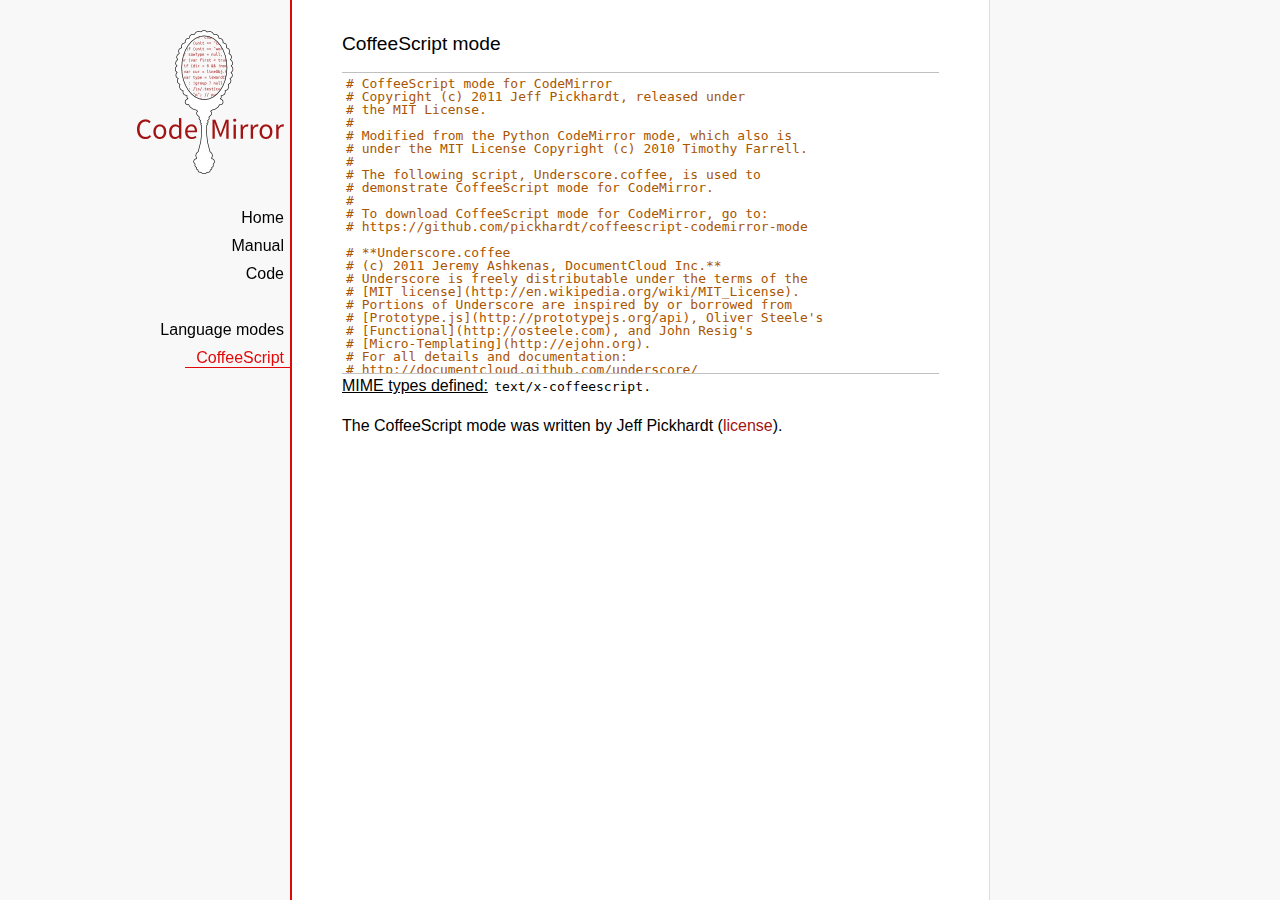
<file: assets/codeMirror/mode/coffeescript/index.html>
<!doctype html>

<title>CodeMirror: CoffeeScript mode</title>
<meta charset="utf-8"/>
<link rel=stylesheet href="../../doc/docs.css">

<link rel="stylesheet" href="../../lib/codemirror.css">
<script src="../../lib/codemirror.js"></script>
<script src="coffeescript.js"></script>
<style>.CodeMirror {border-top: 1px solid silver; border-bottom: 1px solid silver;}</style>
<div id=nav>
  <a href="http://codemirror.net"><img id=logo src="../../doc/logo.png"></a>

  <ul>
    <li><a href="../../index.html">Home</a>
    <li><a href="../../doc/manual.html">Manual</a>
    <li><a href="https://github.com/marijnh/codemirror">Code</a>
  </ul>
  <ul>
    <li><a href="../index.html">Language modes</a>
    <li><a class=active href="#">CoffeeScript</a>
  </ul>
</div>

<article>
<h2>CoffeeScript mode</h2>
<form><textarea id="code" name="code">
# CoffeeScript mode for CodeMirror
# Copyright (c) 2011 Jeff Pickhardt, released under
# the MIT License.
#
# Modified from the Python CodeMirror mode, which also is 
# under the MIT License Copyright (c) 2010 Timothy Farrell.
#
# The following script, Underscore.coffee, is used to 
# demonstrate CoffeeScript mode for CodeMirror.
#
# To download CoffeeScript mode for CodeMirror, go to:
# https://github.com/pickhardt/coffeescript-codemirror-mode

# **Underscore.coffee
# (c) 2011 Jeremy Ashkenas, DocumentCloud Inc.**
# Underscore is freely distributable under the terms of the
# [MIT license](http://en.wikipedia.org/wiki/MIT_License).
# Portions of Underscore are inspired by or borrowed from
# [Prototype.js](http://prototypejs.org/api), Oliver Steele's
# [Functional](http://osteele.com), and John Resig's
# [Micro-Templating](http://ejohn.org).
# For all details and documentation:
# http://documentcloud.github.com/underscore/


# Baseline setup
# --------------

# Establish the root object, `window` in the browser, or `global` on the server.
root = this


# Save the previous value of the `_` variable.
previousUnderscore = root._

### Multiline
    comment
###

# Establish the object that gets thrown to break out of a loop iteration.
# `StopIteration` is SOP on Mozilla.
breaker = if typeof(StopIteration) is 'undefined' then '__break__' else StopIteration


#### Docco style single line comment (title)


# Helper function to escape **RegExp** contents, because JS doesn't have one.
escapeRegExp = (string) -> string.replace(/([.*+?^${}()|[\]\/\\])/g, '\\$1')


# Save bytes in the minified (but not gzipped) version:
ArrayProto = Array.prototype
ObjProto = Object.prototype


# Create quick reference variables for speed access to core prototypes.
slice = ArrayProto.slice
unshift = ArrayProto.unshift
toString = ObjProto.toString
hasOwnProperty = ObjProto.hasOwnProperty
propertyIsEnumerable = ObjProto.propertyIsEnumerable


# All **ECMA5** native implementations we hope to use are declared here.
nativeForEach = ArrayProto.forEach
nativeMap = ArrayProto.map
nativeReduce = ArrayProto.reduce
nativeReduceRight = ArrayProto.reduceRight
nativeFilter = ArrayProto.filter
nativeEvery = ArrayProto.every
nativeSome = ArrayProto.some
nativeIndexOf = ArrayProto.indexOf
nativeLastIndexOf = ArrayProto.lastIndexOf
nativeIsArray = Array.isArray
nativeKeys = Object.keys


# Create a safe reference to the Underscore object for use below.
_ = (obj) -> new wrapper(obj)


# Export the Underscore object for **CommonJS**.
if typeof(exports) != 'undefined' then exports._ = _


# Export Underscore to global scope.
root._ = _


# Current version.
_.VERSION = '1.1.0'


# Collection Functions
# --------------------

# The cornerstone, an **each** implementation.
# Handles objects implementing **forEach**, arrays, and raw objects.
_.each = (obj, iterator, context) ->
  try
    if nativeForEach and obj.forEach is nativeForEach
      obj.forEach iterator, context
    else if _.isNumber obj.length
      iterator.call context, obj[i], i, obj for i in [0...obj.length]
    else
      iterator.call context, val, key, obj for own key, val of obj
  catch e
    throw e if e isnt breaker
  obj


# Return the results of applying the iterator to each element. Use JavaScript
# 1.6's version of **map**, if possible.
_.map = (obj, iterator, context) ->
  return obj.map(iterator, context) if nativeMap and obj.map is nativeMap
  results = []
  _.each obj, (value, index, list) ->
    results.push iterator.call context, value, index, list
  results


# **Reduce** builds up a single result from a list of values. Also known as
# **inject**, or **foldl**. Uses JavaScript 1.8's version of **reduce**, if possible.
_.reduce = (obj, iterator, memo, context) ->
  if nativeReduce and obj.reduce is nativeReduce
    iterator = _.bind iterator, context if context
    return obj.reduce iterator, memo
  _.each obj, (value, index, list) ->
    memo = iterator.call context, memo, value, index, list
  memo


# The right-associative version of **reduce**, also known as **foldr**. Uses
# JavaScript 1.8's version of **reduceRight**, if available.
_.reduceRight = (obj, iterator, memo, context) ->
  if nativeReduceRight and obj.reduceRight is nativeReduceRight
    iterator = _.bind iterator, context if context
    return obj.reduceRight iterator, memo
  reversed = _.clone(_.toArray(obj)).reverse()
  _.reduce reversed, iterator, memo, context


# Return the first value which passes a truth test.
_.detect = (obj, iterator, context) ->
  result = null
  _.each obj, (value, index, list) ->
    if iterator.call context, value, index, list
      result = value
      _.breakLoop()
  result


# Return all the elements that pass a truth test. Use JavaScript 1.6's
# **filter**, if it exists.
_.filter = (obj, iterator, context) ->
  return obj.filter iterator, context if nativeFilter and obj.filter is nativeFilter
  results = []
  _.each obj, (value, index, list) ->
    results.push value if iterator.call context, value, index, list
  results


# Return all the elements for which a truth test fails.
_.reject = (obj, iterator, context) ->
  results = []
  _.each obj, (value, index, list) ->
    results.push value if not iterator.call context, value, index, list
  results


# Determine whether all of the elements match a truth test. Delegate to
# JavaScript 1.6's **every**, if it is present.
_.every = (obj, iterator, context) ->
  iterator ||= _.identity
  return obj.every iterator, context if nativeEvery and obj.every is nativeEvery
  result = true
  _.each obj, (value, index, list) ->
    _.breakLoop() unless (result = result and iterator.call(context, value, index, list))
  result


# Determine if at least one element in the object matches a truth test. Use
# JavaScript 1.6's **some**, if it exists.
_.some = (obj, iterator, context) ->
  iterator ||= _.identity
  return obj.some iterator, context if nativeSome and obj.some is nativeSome
  result = false
  _.each obj, (value, index, list) ->
    _.breakLoop() if (result = iterator.call(context, value, index, list))
  result


# Determine if a given value is included in the array or object,
# based on `===`.
_.include = (obj, target) ->
  return _.indexOf(obj, target) isnt -1 if nativeIndexOf and obj.indexOf is nativeIndexOf
  return true for own key, val of obj when val is target
  false


# Invoke a method with arguments on every item in a collection.
_.invoke = (obj, method) ->
  args = _.rest arguments, 2
  (if method then val[method] else val).apply(val, args) for val in obj


# Convenience version of a common use case of **map**: fetching a property.
_.pluck = (obj, key) ->
  _.map(obj, (val) -> val[key])


# Return the maximum item or (item-based computation).
_.max = (obj, iterator, context) ->
  return Math.max.apply(Math, obj) if not iterator and _.isArray(obj)
  result = computed: -Infinity
  _.each obj, (value, index, list) ->
    computed = if iterator then iterator.call(context, value, index, list) else value
    computed >= result.computed and (result = {value: value, computed: computed})
  result.value


# Return the minimum element (or element-based computation).
_.min = (obj, iterator, context) ->
  return Math.min.apply(Math, obj) if not iterator and _.isArray(obj)
  result = computed: Infinity
  _.each obj, (value, index, list) ->
    computed = if iterator then iterator.call(context, value, index, list) else value
    computed < result.computed and (result = {value: value, computed: computed})
  result.value


# Sort the object's values by a criterion produced by an iterator.
_.sortBy = (obj, iterator, context) ->
  _.pluck(((_.map obj, (value, index, list) ->
    {value: value, criteria: iterator.call(context, value, index, list)}
  ).sort((left, right) ->
    a = left.criteria; b = right.criteria
    if a < b then -1 else if a > b then 1 else 0
  )), 'value')


# Use a comparator function to figure out at what index an object should
# be inserted so as to maintain order. Uses binary search.
_.sortedIndex = (array, obj, iterator) ->
  iterator ||= _.identity
  low = 0
  high = array.length
  while low < high
    mid = (low + high) >> 1
    if iterator(array[mid]) < iterator(obj) then low = mid + 1 else high = mid
  low


# Convert anything iterable into a real, live array.
_.toArray = (iterable) ->
  return [] if (!iterable)
  return iterable.toArray() if (iterable.toArray)
  return iterable if (_.isArray(iterable))
  return slice.call(iterable) if (_.isArguments(iterable))
  _.values(iterable)


# Return the number of elements in an object.
_.size = (obj) -> _.toArray(obj).length


# Array Functions
# ---------------

# Get the first element of an array. Passing `n` will return the first N
# values in the array. Aliased as **head**. The `guard` check allows it to work
# with **map**.
_.first = (array, n, guard) ->
  if n and not guard then slice.call(array, 0, n) else array[0]


# Returns everything but the first entry of the array. Aliased as **tail**.
# Especially useful on the arguments object. Passing an `index` will return
# the rest of the values in the array from that index onward. The `guard`
# check allows it to work with **map**.
_.rest = (array, index, guard) ->
  slice.call(array, if _.isUndefined(index) or guard then 1 else index)


# Get the last element of an array.
_.last = (array) -> array[array.length - 1]


# Trim out all falsy values from an array.
_.compact = (array) -> item for item in array when item


# Return a completely flattened version of an array.
_.flatten = (array) ->
  _.reduce array, (memo, value) ->
    return memo.concat(_.flatten(value)) if _.isArray value
    memo.push value
    memo
  , []


# Return a version of the array that does not contain the specified value(s).
_.without = (array) ->
  values = _.rest arguments
  val for val in _.toArray(array) when not _.include values, val


# Produce a duplicate-free version of the array. If the array has already
# been sorted, you have the option of using a faster algorithm.
_.uniq = (array, isSorted) ->
  memo = []
  for el, i in _.toArray array
    memo.push el if i is 0 || (if isSorted is true then _.last(memo) isnt el else not _.include(memo, el))
  memo


# Produce an array that contains every item shared between all the
# passed-in arrays.
_.intersect = (array) ->
  rest = _.rest arguments
  _.select _.uniq(array), (item) ->
    _.all rest, (other) ->
      _.indexOf(other, item) >= 0


# Zip together multiple lists into a single array -- elements that share
# an index go together.
_.zip = ->
  length = _.max _.pluck arguments, 'length'
  results = new Array length
  for i in [0...length]
    results[i] = _.pluck arguments, String i
  results


# If the browser doesn't supply us with **indexOf** (I'm looking at you, MSIE),
# we need this function. Return the position of the first occurrence of an
# item in an array, or -1 if the item is not included in the array.
_.indexOf = (array, item) ->
  return array.indexOf item if nativeIndexOf and array.indexOf is nativeIndexOf
  i = 0; l = array.length
  while l - i
    if array[i] is item then return i else i++
  -1


# Provide JavaScript 1.6's **lastIndexOf**, delegating to the native function,
# if possible.
_.lastIndexOf = (array, item) ->
  return array.lastIndexOf(item) if nativeLastIndexOf and array.lastIndexOf is nativeLastIndexOf
  i = array.length
  while i
    if array[i] is item then return i else i--
  -1


# Generate an integer Array containing an arithmetic progression. A port of
# [the native Python **range** function](http://docs.python.org/library/functions.html#range).
_.range = (start, stop, step) ->
  a = arguments
  solo = a.length <= 1
  i = start = if solo then 0 else a[0]
  stop = if solo then a[0] else a[1]
  step = a[2] or 1
  len = Math.ceil((stop - start) / step)
  return [] if len <= 0
  range = new Array len
  idx = 0
  loop
    return range if (if step > 0 then i - stop else stop - i) >= 0
    range[idx] = i
    idx++
    i+= step


# Function Functions
# ------------------

# Create a function bound to a given object (assigning `this`, and arguments,
# optionally). Binding with arguments is also known as **curry**.
_.bind = (func, obj) ->
  args = _.rest arguments, 2
  -> func.apply obj or root, args.concat arguments


# Bind all of an object's methods to that object. Useful for ensuring that
# all callbacks defined on an object belong to it.
_.bindAll = (obj) ->
  funcs = if arguments.length > 1 then _.rest(arguments) else _.functions(obj)
  _.each funcs, (f) -> obj[f] = _.bind obj[f], obj
  obj


# Delays a function for the given number of milliseconds, and then calls
# it with the arguments supplied.
_.delay = (func, wait) ->
  args = _.rest arguments, 2
  setTimeout((-> func.apply(func, args)), wait)


# Memoize an expensive function by storing its results.
_.memoize = (func, hasher) ->
  memo = {}
  hasher or= _.identity
  ->
    key = hasher.apply this, arguments
    return memo[key] if key of memo
    memo[key] = func.apply this, arguments


# Defers a function, scheduling it to run after the current call stack has
# cleared.
_.defer = (func) ->
  _.delay.apply _, [func, 1].concat _.rest arguments


# Returns the first function passed as an argument to the second,
# allowing you to adjust arguments, run code before and after, and
# conditionally execute the original function.
_.wrap = (func, wrapper) ->
  -> wrapper.apply wrapper, [func].concat arguments


# Returns a function that is the composition of a list of functions, each
# consuming the return value of the function that follows.
_.compose = ->
  funcs = arguments
  ->
    args = arguments
    for i in [funcs.length - 1..0] by -1
      args = [funcs[i].apply(this, args)]
    args[0]


# Object Functions
# ----------------

# Retrieve the names of an object's properties.
_.keys = nativeKeys or (obj) ->
  return _.range 0, obj.length if _.isArray(obj)
  key for key, val of obj


# Retrieve the values of an object's properties.
_.values = (obj) ->
  _.map obj, _.identity


# Return a sorted list of the function names available in Underscore.
_.functions = (obj) ->
  _.filter(_.keys(obj), (key) -> _.isFunction(obj[key])).sort()


# Extend a given object with all of the properties in a source object.
_.extend = (obj) ->
  for source in _.rest(arguments)
    obj[key] = val for key, val of source
  obj


# Create a (shallow-cloned) duplicate of an object.
_.clone = (obj) ->
  return obj.slice 0 if _.isArray obj
  _.extend {}, obj


# Invokes interceptor with the obj, and then returns obj.
# The primary purpose of this method is to "tap into" a method chain,
# in order to perform operations on intermediate results within
 the chain.
_.tap = (obj, interceptor) ->
  interceptor obj
  obj


# Perform a deep comparison to check if two objects are equal.
_.isEqual = (a, b) ->
  # Check object identity.
  return true if a is b
  # Different types?
  atype = typeof(a); btype = typeof(b)
  return false if atype isnt btype
  # Basic equality test (watch out for coercions).
  return true if `a == b`
  # One is falsy and the other truthy.
  return false if (!a and b) or (a and !b)
  # One of them implements an `isEqual()`?
  return a.isEqual(b) if a.isEqual
  # Check dates' integer values.
  return a.getTime() is b.getTime() if _.isDate(a) and _.isDate(b)
  # Both are NaN?
  return false if _.isNaN(a) and _.isNaN(b)
  # Compare regular expressions.
  if _.isRegExp(a) and _.isRegExp(b)
    return a.source is b.source and
           a.global is b.global and
           a.ignoreCase is b.ignoreCase and
           a.multiline is b.multiline
  # If a is not an object by this point, we can't handle it.
  return false if atype isnt 'object'
  # Check for different array lengths before comparing contents.
  return false if a.length and (a.length isnt b.length)
  # Nothing else worked, deep compare the contents.
  aKeys = _.keys(a); bKeys = _.keys(b)
  # Different object sizes?
  return false if aKeys.length isnt bKeys.length
  # Recursive comparison of contents.
  return false for key, val of a when !(key of b) or !_.isEqual(val, b[key])
  true


# Is a given array or object empty?
_.isEmpty = (obj) ->
  return obj.length is 0 if _.isArray(obj) or _.isString(obj)
  return false for own key of obj
  true


# Is a given value a DOM element?
_.isElement = (obj) -> obj and obj.nodeType is 1


# Is a given value an array?
_.isArray = nativeIsArray or (obj) -> !!(obj and obj.concat and obj.unshift and not obj.callee)


# Is a given variable an arguments object?
_.isArguments = (obj) -> obj and obj.callee


# Is the given value a function?
_.isFunction = (obj) -> !!(obj and obj.constructor and obj.call and obj.apply)


# Is the given value a string?
_.isString = (obj) -> !!(obj is '' or (obj and obj.charCodeAt and obj.substr))


# Is a given value a number?
_.isNumber = (obj) -> (obj is +obj) or toString.call(obj) is '[object Number]'


# Is a given value a boolean?
_.isBoolean = (obj) -> obj is true or obj is false


# Is a given value a Date?
_.isDate = (obj) -> !!(obj and obj.getTimezoneOffset and obj.setUTCFullYear)


# Is the given value a regular expression?
_.isRegExp = (obj) -> !!(obj and obj.exec and (obj.ignoreCase or obj.ignoreCase is false))


# Is the given value NaN -- this one is interesting. `NaN != NaN`, and
# `isNaN(undefined) == true`, so we make sure it's a number first.
_.isNaN = (obj) -> _.isNumber(obj) and window.isNaN(obj)


# Is a given value equal to null?
_.isNull = (obj) -> obj is null


# Is a given variable undefined?
_.isUndefined = (obj) -> typeof obj is 'undefined'


# Utility Functions
# -----------------

# Run Underscore.js in noConflict mode, returning the `_` variable to its
# previous owner. Returns a reference to the Underscore object.
_.noConflict = ->
  root._ = previousUnderscore
  this


# Keep the identity function around for default iterators.
_.identity = (value) -> value


# Run a function `n` times.
_.times = (n, iterator, context) ->
  iterator.call context, i for i in [0...n]


# Break out of the middle of an iteration.
_.breakLoop = -> throw breaker


# Add your own custom functions to the Underscore object, ensuring that
# they're correctly added to the OOP wrapper as well.
_.mixin = (obj) ->
  for name in _.functions(obj)
    addToWrapper name, _[name] = obj[name]


# Generate a unique integer id (unique within the entire client session).
# Useful for temporary DOM ids.
idCounter = 0
_.uniqueId = (prefix) ->
  (prefix or '') + idCounter++


# By default, Underscore uses **ERB**-style template delimiters, change the
# following template settings to use alternative delimiters.
_.templateSettings = {
  start: '<%'
  end: '%>'
  interpolate: /<%=(.+?)%>/g
}


# JavaScript templating a-la **ERB**, pilfered from John Resig's
# *Secrets of the JavaScript Ninja*, page 83.
# Single-quote fix from Rick Strahl.
# With alterations for arbitrary delimiters, and to preserve whitespace.
_.template = (str, data) ->
  c = _.templateSettings
  endMatch = new RegExp("'(?=[^"+c.end.substr(0, 1)+"]*"+escapeRegExp(c.end)+")","g")
  fn = new Function 'obj',
    'var p=[],print=function(){p.push.apply(p,arguments);};' +
    'with(obj||{}){p.push(\'' +
    str.replace(/\r/g, '\\r')
       .replace(/\n/g, '\\n')
       .replace(/\t/g, '\\t')
       .replace(endMatch,"���")
       .split("'").join("\\'")
       .split("���").join("'")
       .replace(c.interpolate, "',$1,'")
       .split(c.start).join("');")
       .split(c.end).join("p.push('") +
       "');}return p.join('');"
  if data then fn(data) else fn


# Aliases
# -------

_.forEach = _.each
_.foldl = _.inject = _.reduce
_.foldr = _.reduceRight
_.select = _.filter
_.all = _.every
_.any = _.some
_.contains = _.include
_.head = _.first
_.tail = _.rest
_.methods = _.functions


# Setup the OOP Wrapper
# ---------------------

# If Underscore is called as a function, it returns a wrapped object that
# can be used OO-style. This wrapper holds altered versions of all the
# underscore functions. Wrapped objects may be chained.
wrapper = (obj) ->
  this._wrapped = obj
  this


# Helper function to continue chaining intermediate results.
result = (obj, chain) ->
  if chain then _(obj).chain() else obj


# A method to easily add functions to the OOP wrapper.
addToWrapper = (name, func) ->
  wrapper.prototype[name] = ->
    args = _.toArray arguments
    unshift.call args, this._wrapped
    result func.apply(_, args), this._chain


# Add all ofthe Underscore functions to the wrapper object.
_.mixin _


# Add all mutator Array functions to the wrapper.
_.each ['pop', 'push', 'reverse', 'shift', 'sort', 'splice', 'unshift'], (name) ->
  method = Array.prototype[name]
  wrapper.prototype[name] = ->
    method.apply(this._wrapped, arguments)
    result(this._wrapped, this._chain)


# Add all accessor Array functions to the wrapper.
_.each ['concat', 'join', 'slice'], (name) ->
  method = Array.prototype[name]
  wrapper.prototype[name] = ->
    result(method.apply(this._wrapped, arguments), this._chain)


# Start chaining a wrapped Underscore object.
wrapper::chain = ->
  this._chain = true
  this


# Extracts the result from a wrapped and chained object.
wrapper::value = -> this._wrapped
</textarea></form>
    <script>
      var editor = CodeMirror.fromTextArea(document.getElementById("code"), {});
    </script>

    <p><strong>MIME types defined:</strong> <code>text/x-coffeescript</code>.</p>

    <p>The CoffeeScript mode was written by Jeff Pickhardt (<a href="LICENSE">license</a>).</p>

  </article>
</file>
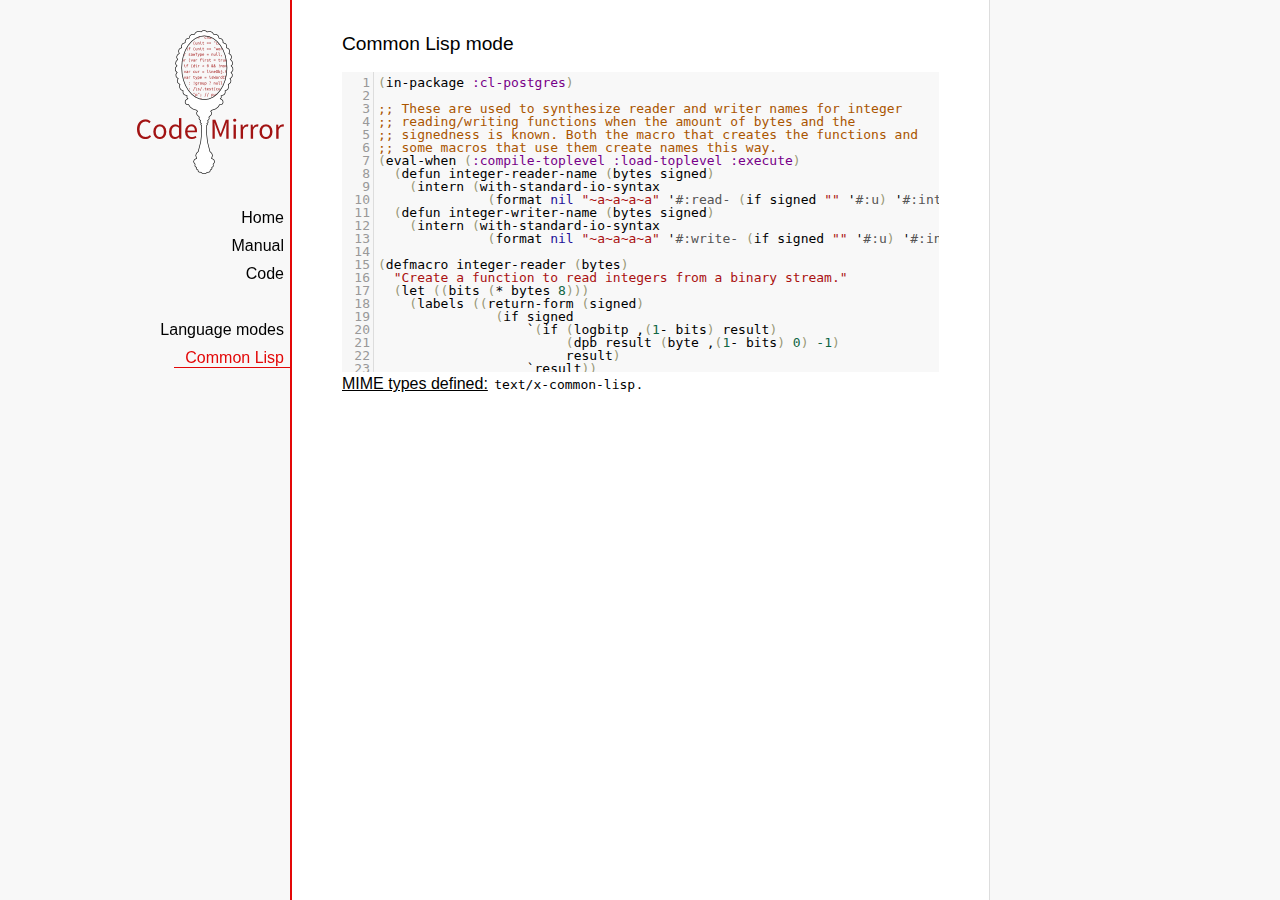
<file: assets/codeMirror/mode/commonlisp/index.html>
<!doctype html>

<title>CodeMirror: Common Lisp mode</title>
<meta charset="utf-8"/>
<link rel=stylesheet href="../../doc/docs.css">

<link rel="stylesheet" href="../../lib/codemirror.css">
<script src="../../lib/codemirror.js"></script>
<script src="commonlisp.js"></script>
<style>.CodeMirror {background: #f8f8f8;}</style>
<div id=nav>
  <a href="http://codemirror.net"><img id=logo src="../../doc/logo.png"></a>

  <ul>
    <li><a href="../../index.html">Home</a>
    <li><a href="../../doc/manual.html">Manual</a>
    <li><a href="https://github.com/marijnh/codemirror">Code</a>
  </ul>
  <ul>
    <li><a href="../index.html">Language modes</a>
    <li><a class=active href="#">Common Lisp</a>
  </ul>
</div>

<article>
<h2>Common Lisp mode</h2>
<form><textarea id="code" name="code">(in-package :cl-postgres)

;; These are used to synthesize reader and writer names for integer
;; reading/writing functions when the amount of bytes and the
;; signedness is known. Both the macro that creates the functions and
;; some macros that use them create names this way.
(eval-when (:compile-toplevel :load-toplevel :execute)
  (defun integer-reader-name (bytes signed)
    (intern (with-standard-io-syntax
              (format nil "~a~a~a~a" '#:read- (if signed "" '#:u) '#:int bytes))))
  (defun integer-writer-name (bytes signed)
    (intern (with-standard-io-syntax
              (format nil "~a~a~a~a" '#:write- (if signed "" '#:u) '#:int bytes)))))

(defmacro integer-reader (bytes)
  "Create a function to read integers from a binary stream."
  (let ((bits (* bytes 8)))
    (labels ((return-form (signed)
               (if signed
                   `(if (logbitp ,(1- bits) result)
                        (dpb result (byte ,(1- bits) 0) -1)
                        result)
                   `result))
             (generate-reader (signed)
               `(defun ,(integer-reader-name bytes signed) (socket)
                  (declare (type stream socket)
                           #.*optimize*)
                  ,(if (= bytes 1)
                       `(let ((result (the (unsigned-byte 8) (read-byte socket))))
                          (declare (type (unsigned-byte 8) result))
                          ,(return-form signed))
                       `(let ((result 0))
                          (declare (type (unsigned-byte ,bits) result))
                          ,@(loop :for byte :from (1- bytes) :downto 0
                                   :collect `(setf (ldb (byte 8 ,(* 8 byte)) result)
                                                   (the (unsigned-byte 8) (read-byte socket))))
                          ,(return-form signed))))))
      `(progn
;; This causes weird errors on SBCL in some circumstances. Disabled for now.
;;         (declaim (inline ,(integer-reader-name bytes t)
;;                          ,(integer-reader-name bytes nil)))
         (declaim (ftype (function (t) (signed-byte ,bits))
                         ,(integer-reader-name bytes t)))
         ,(generate-reader t)
         (declaim (ftype (function (t) (unsigned-byte ,bits))
                         ,(integer-reader-name bytes nil)))
         ,(generate-reader nil)))))

(defmacro integer-writer (bytes)
  "Create a function to write integers to a binary stream."
  (let ((bits (* 8 bytes)))
    `(progn
      (declaim (inline ,(integer-writer-name bytes t)
                       ,(integer-writer-name bytes nil)))
      (defun ,(integer-writer-name bytes nil) (socket value)
        (declare (type stream socket)
                 (type (unsigned-byte ,bits) value)
                 #.*optimize*)
        ,@(if (= bytes 1)
              `((write-byte value socket))
              (loop :for byte :from (1- bytes) :downto 0
                    :collect `(write-byte (ldb (byte 8 ,(* byte 8)) value)
                               socket)))
        (values))
      (defun ,(integer-writer-name bytes t) (socket value)
        (declare (type stream socket)
                 (type (signed-byte ,bits) value)
                 #.*optimize*)
        ,@(if (= bytes 1)
              `((write-byte (ldb (byte 8 0) value) socket))
              (loop :for byte :from (1- bytes) :downto 0
                    :collect `(write-byte (ldb (byte 8 ,(* byte 8)) value)
                               socket)))
        (values)))))

;; All the instances of the above that we need.

(integer-reader 1)
(integer-reader 2)
(integer-reader 4)
(integer-reader 8)

(integer-writer 1)
(integer-writer 2)
(integer-writer 4)

(defun write-bytes (socket bytes)
  "Write a byte-array to a stream."
  (declare (type stream socket)
           (type (simple-array (unsigned-byte 8)) bytes)
           #.*optimize*)
  (write-sequence bytes socket))

(defun write-str (socket string)
  "Write a null-terminated string to a stream \(encoding it when UTF-8
support is enabled.)."
  (declare (type stream socket)
           (type string string)
           #.*optimize*)
  (enc-write-string string socket)
  (write-uint1 socket 0))

(declaim (ftype (function (t unsigned-byte)
                          (simple-array (unsigned-byte 8) (*)))
                read-bytes))
(defun read-bytes (socket length)
  "Read a byte array of the given length from a stream."
  (declare (type stream socket)
           (type fixnum length)
           #.*optimize*)
  (let ((result (make-array length :element-type '(unsigned-byte 8))))
    (read-sequence result socket)
    result))

(declaim (ftype (function (t) string) read-str))
(defun read-str (socket)
  "Read a null-terminated string from a stream. Takes care of encoding
when UTF-8 support is enabled."
  (declare (type stream socket)
           #.*optimize*)
  (enc-read-string socket :null-terminated t))

(defun skip-bytes (socket length)
  "Skip a given number of bytes in a binary stream."
  (declare (type stream socket)
           (type (unsigned-byte 32) length)
           #.*optimize*)
  (dotimes (i length)
    (read-byte socket)))

(defun skip-str (socket)
  "Skip a null-terminated string."
  (declare (type stream socket)
           #.*optimize*)
  (loop :for char :of-type fixnum = (read-byte socket)
        :until (zerop char)))

(defun ensure-socket-is-closed (socket &amp;key abort)
  (when (open-stream-p socket)
    (handler-case
        (close socket :abort abort)
      (error (error)
        (warn "Ignoring the error which happened while trying to close PostgreSQL socket: ~A" error)))))
</textarea></form>
    <script>
      var editor = CodeMirror.fromTextArea(document.getElementById("code"), {lineNumbers: true});
    </script>

    <p><strong>MIME types defined:</strong> <code>text/x-common-lisp</code>.</p>

  </article>
</file>
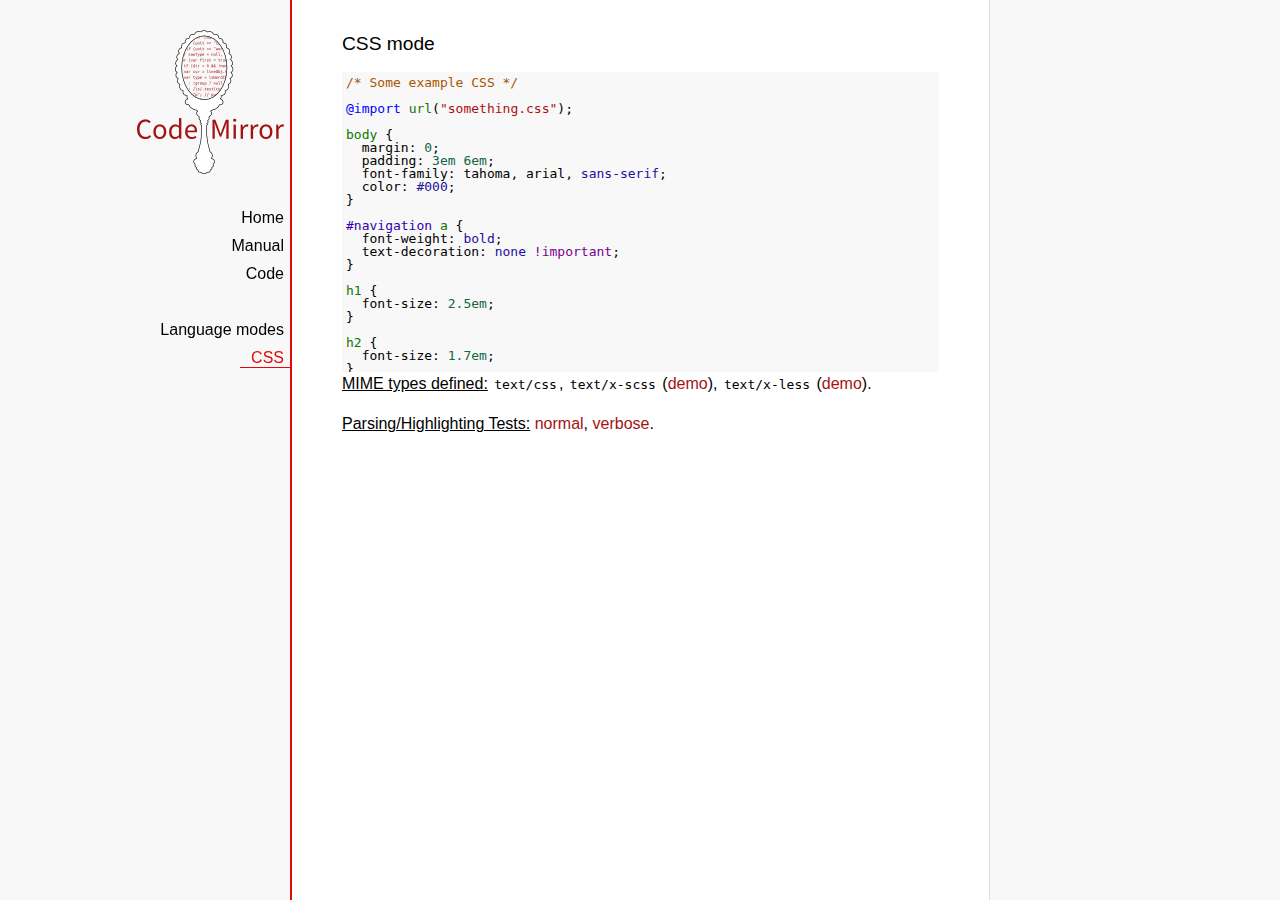
<file: assets/codeMirror/mode/css/index.html>
<!doctype html>

<title>CodeMirror: CSS mode</title>
<meta charset="utf-8"/>
<link rel=stylesheet href="../../doc/docs.css">

<link rel="stylesheet" href="../../lib/codemirror.css">
<script src="../../lib/codemirror.js"></script>
<script src="css.js"></script>
<style>.CodeMirror {background: #f8f8f8;}</style>
<div id=nav>
  <a href="http://codemirror.net"><img id=logo src="../../doc/logo.png"></a>

  <ul>
    <li><a href="../../index.html">Home</a>
    <li><a href="../../doc/manual.html">Manual</a>
    <li><a href="https://github.com/marijnh/codemirror">Code</a>
  </ul>
  <ul>
    <li><a href="../index.html">Language modes</a>
    <li><a class=active href="#">CSS</a>
  </ul>
</div>

<article>
<h2>CSS mode</h2>
<form><textarea id="code" name="code">
/* Some example CSS */

@import url("something.css");

body {
  margin: 0;
  padding: 3em 6em;
  font-family: tahoma, arial, sans-serif;
  color: #000;
}

#navigation a {
  font-weight: bold;
  text-decoration: none !important;
}

h1 {
  font-size: 2.5em;
}

h2 {
  font-size: 1.7em;
}

h1:before, h2:before {
  content: "::";
}

code {
  font-family: courier, monospace;
  font-size: 80%;
  color: #418A8A;
}
</textarea></form>
    <script>
      var editor = CodeMirror.fromTextArea(document.getElementById("code"), {});
    </script>

    <p><strong>MIME types defined:</strong> <code>text/css</code>, <code>text/x-scss</code> (<a href="scss.html">demo</a>), <code>text/x-less</code> (<a href="less.html">demo</a>).</p>

    <p><strong>Parsing/Highlighting Tests:</strong> <a href="../../test/index.html#css_*">normal</a>,  <a href="../../test/index.html#verbose,css_*">verbose</a>.</p>

  </article>
</file>
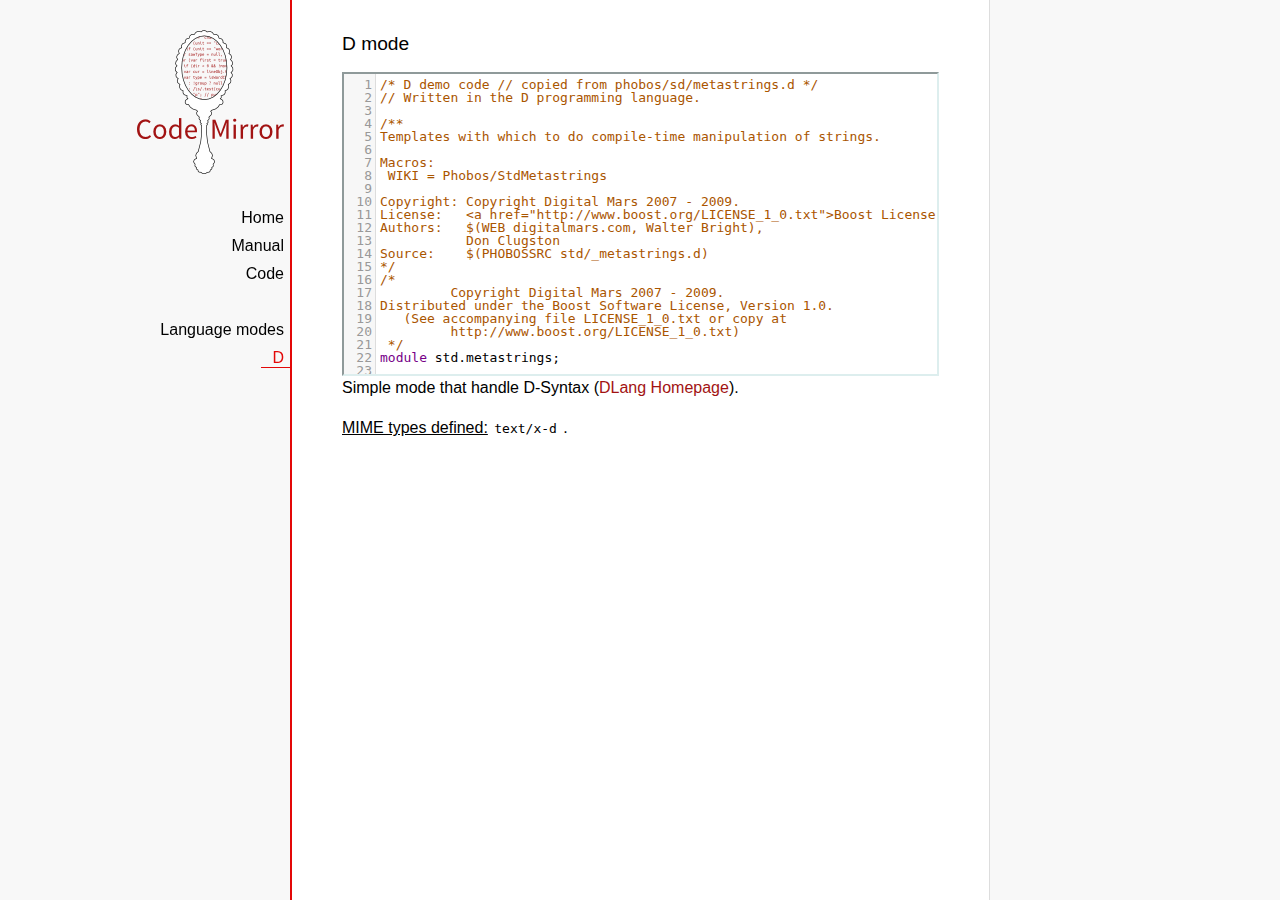
<file: assets/codeMirror/mode/d/index.html>
<!doctype html>

<title>CodeMirror: D mode</title>
<meta charset="utf-8"/>
<link rel=stylesheet href="../../doc/docs.css">

<link rel="stylesheet" href="../../lib/codemirror.css">
<script src="../../lib/codemirror.js"></script>
<script src="../../addon/edit/matchbrackets.js"></script>
<script src="d.js"></script>
<style>.CodeMirror {border: 2px inset #dee;}</style>
<div id=nav>
  <a href="http://codemirror.net"><img id=logo src="../../doc/logo.png"></a>

  <ul>
    <li><a href="../../index.html">Home</a>
    <li><a href="../../doc/manual.html">Manual</a>
    <li><a href="https://github.com/marijnh/codemirror">Code</a>
  </ul>
  <ul>
    <li><a href="../index.html">Language modes</a>
    <li><a class=active href="#">D</a>
  </ul>
</div>

<article>
<h2>D mode</h2>
<form><textarea id="code" name="code">
/* D demo code // copied from phobos/sd/metastrings.d */
// Written in the D programming language.

/**
Templates with which to do compile-time manipulation of strings.

Macros:
 WIKI = Phobos/StdMetastrings

Copyright: Copyright Digital Mars 2007 - 2009.
License:   <a href="http://www.boost.org/LICENSE_1_0.txt">Boost License 1.0</a>.
Authors:   $(WEB digitalmars.com, Walter Bright),
           Don Clugston
Source:    $(PHOBOSSRC std/_metastrings.d)
*/
/*
         Copyright Digital Mars 2007 - 2009.
Distributed under the Boost Software License, Version 1.0.
   (See accompanying file LICENSE_1_0.txt or copy at
         http://www.boost.org/LICENSE_1_0.txt)
 */
module std.metastrings;

/**
Formats constants into a string at compile time.  Analogous to $(XREF
string,format).

Parameters:

A = tuple of constants, which can be strings, characters, or integral
    values.

Formats:
 *    The formats supported are %s for strings, and %%
 *    for the % character.
Example:
---
import std.metastrings;
import std.stdio;

void main()
{
  string s = Format!("Arg %s = %s", "foo", 27);
  writefln(s); // "Arg foo = 27"
}
 * ---
 */

template Format(A...)
{
    static if (A.length == 0)
        enum Format = "";
    else static if (is(typeof(A[0]) : const(char)[]))
        enum Format = FormatString!(A[0], A[1..$]);
    else
        enum Format = toStringNow!(A[0]) ~ Format!(A[1..$]);
}

template FormatString(const(char)[] F, A...)
{
    static if (F.length == 0)
        enum FormatString = Format!(A);
    else static if (F.length == 1)
        enum FormatString = F[0] ~ Format!(A);
    else static if (F[0..2] == "%s")
        enum FormatString
            = toStringNow!(A[0]) ~ FormatString!(F[2..$],A[1..$]);
    else static if (F[0..2] == "%%")
        enum FormatString = "%" ~ FormatString!(F[2..$],A);
    else
    {
        static assert(F[0] != '%', "unrecognized format %" ~ F[1]);
        enum FormatString = F[0] ~ FormatString!(F[1..$],A);
    }
}

unittest
{
    auto s = Format!("hel%slo", "world", -138, 'c', true);
    assert(s == "helworldlo-138ctrue", "[" ~ s ~ "]");
}

/**
 * Convert constant argument to a string.
 */

template toStringNow(ulong v)
{
    static if (v < 10)
        enum toStringNow = "" ~ cast(char)(v + '0');
    else
        enum toStringNow = toStringNow!(v / 10) ~ toStringNow!(v % 10);
}

unittest
{
    static assert(toStringNow!(1uL << 62) == "4611686018427387904");
}

/// ditto
template toStringNow(long v)
{
    static if (v < 0)
        enum toStringNow = "-" ~ toStringNow!(cast(ulong) -v);
    else
        enum toStringNow = toStringNow!(cast(ulong) v);
}

unittest
{
    static assert(toStringNow!(0x100000000) == "4294967296");
    static assert(toStringNow!(-138L) == "-138");
}

/// ditto
template toStringNow(uint U)
{
    enum toStringNow = toStringNow!(cast(ulong)U);
}

/// ditto
template toStringNow(int I)
{
    enum toStringNow = toStringNow!(cast(long)I);
}

/// ditto
template toStringNow(bool B)
{
    enum toStringNow = B ? "true" : "false";
}

/// ditto
template toStringNow(string S)
{
    enum toStringNow = S;
}

/// ditto
template toStringNow(char C)
{
    enum toStringNow = "" ~ C;
}


/********
 * Parse unsigned integer literal from the start of string s.
 * returns:
 *    .value = the integer literal as a string,
 *    .rest = the string following the integer literal
 * Otherwise:
 *    .value = null,
 *    .rest = s
 */

template parseUinteger(const(char)[] s)
{
    static if (s.length == 0)
    {
        enum value = "";
        enum rest = "";
    }
    else static if (s[0] >= '0' && s[0] <= '9')
    {
        enum value = s[0] ~ parseUinteger!(s[1..$]).value;
        enum rest = parseUinteger!(s[1..$]).rest;
    }
    else
    {
        enum value = "";
        enum rest = s;
    }
}

/********
Parse integer literal optionally preceded by $(D '-') from the start
of string $(D s).

Returns:
   .value = the integer literal as a string,
   .rest = the string following the integer literal

Otherwise:
   .value = null,
   .rest = s
*/

template parseInteger(const(char)[] s)
{
    static if (s.length == 0)
    {
        enum value = "";
        enum rest = "";
    }
    else static if (s[0] >= '0' && s[0] <= '9')
    {
        enum value = s[0] ~ parseUinteger!(s[1..$]).value;
        enum rest = parseUinteger!(s[1..$]).rest;
    }
    else static if (s.length >= 2 &&
            s[0] == '-' && s[1] >= '0' && s[1] <= '9')
    {
        enum value = s[0..2] ~ parseUinteger!(s[2..$]).value;
        enum rest = parseUinteger!(s[2..$]).rest;
    }
    else
    {
        enum value = "";
        enum rest = s;
    }
}

unittest
{
    assert(parseUinteger!("1234abc").value == "1234");
    assert(parseUinteger!("1234abc").rest == "abc");
    assert(parseInteger!("-1234abc").value == "-1234");
    assert(parseInteger!("-1234abc").rest == "abc");
}

/**
Deprecated aliases held for backward compatibility.
*/
deprecated alias toStringNow ToString;
/// Ditto
deprecated alias parseUinteger ParseUinteger;
/// Ditto
deprecated alias parseUinteger ParseInteger;

</textarea></form>

    <script>
      var editor = CodeMirror.fromTextArea(document.getElementById("code"), {
        lineNumbers: true,
        matchBrackets: true,
        indentUnit: 4,
        mode: "text/x-d"
      });
    </script>

    <p>Simple mode that handle D-Syntax (<a href="http://www.dlang.org">DLang Homepage</a>).</p>

    <p><strong>MIME types defined:</strong> <code>text/x-d</code>
    .</p>
  </article>
</file>
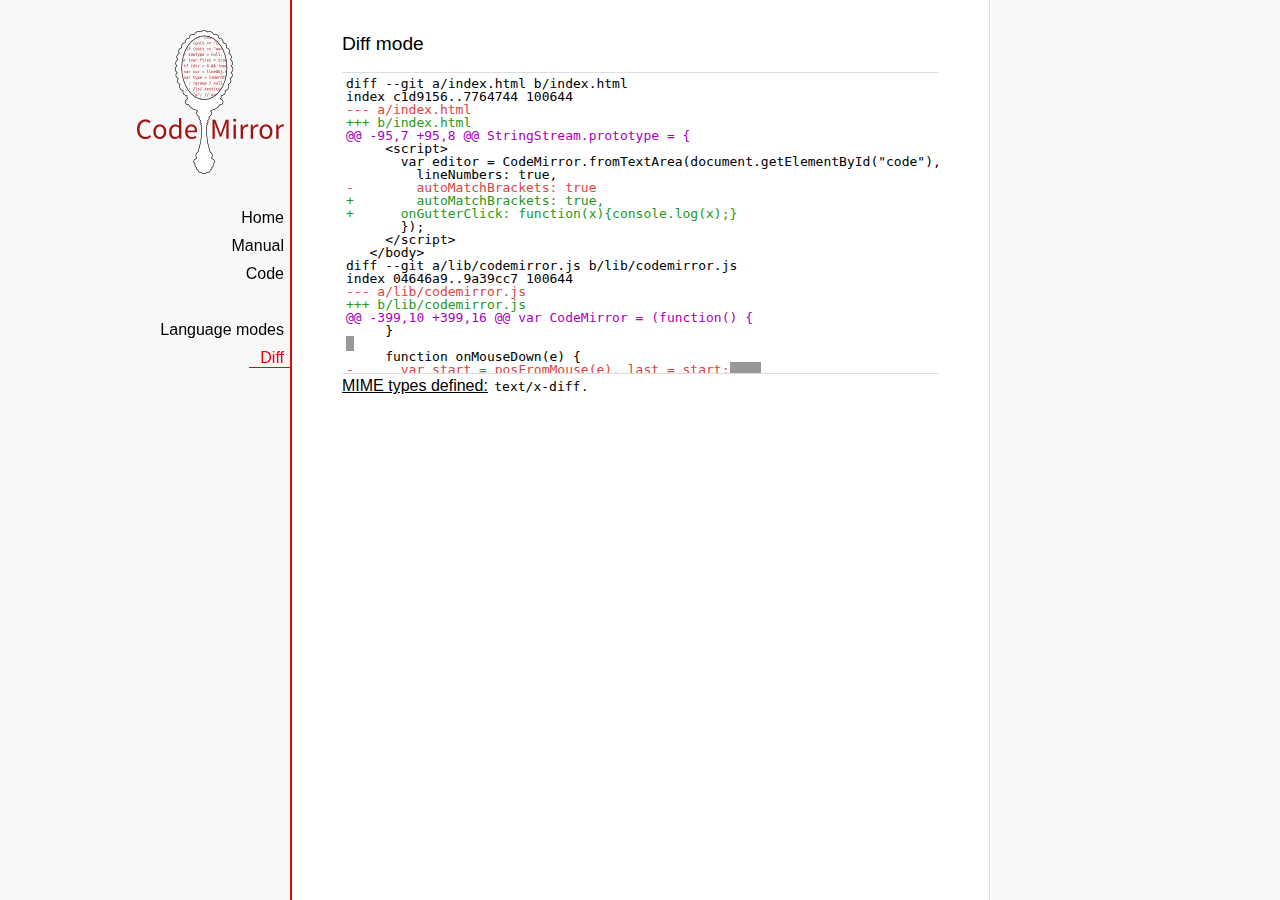
<file: assets/codeMirror/mode/diff/index.html>
<!doctype html>

<title>CodeMirror: Diff mode</title>
<meta charset="utf-8"/>
<link rel=stylesheet href="../../doc/docs.css">

<link rel="stylesheet" href="../../lib/codemirror.css">
<script src="../../lib/codemirror.js"></script>
<script src="diff.js"></script>
<style>
      .CodeMirror {border-top: 1px solid #ddd; border-bottom: 1px solid #ddd;}
      span.cm-meta {color: #a0b !important;}
      span.cm-error { background-color: black; opacity: 0.4;}
      span.cm-error.cm-string { background-color: red; }
      span.cm-error.cm-tag { background-color: #2b2; }
    </style>
<div id=nav>
  <a href="http://codemirror.net"><img id=logo src="../../doc/logo.png"></a>

  <ul>
    <li><a href="../../index.html">Home</a>
    <li><a href="../../doc/manual.html">Manual</a>
    <li><a href="https://github.com/marijnh/codemirror">Code</a>
  </ul>
  <ul>
    <li><a href="../index.html">Language modes</a>
    <li><a class=active href="#">Diff</a>
  </ul>
</div>

<article>
<h2>Diff mode</h2>
<form><textarea id="code" name="code">
diff --git a/index.html b/index.html
index c1d9156..7764744 100644
--- a/index.html
+++ b/index.html
@@ -95,7 +95,8 @@ StringStream.prototype = {
     <script>
       var editor = CodeMirror.fromTextArea(document.getElementById("code"), {
         lineNumbers: true,
-        autoMatchBrackets: true
+        autoMatchBrackets: true,
+      onGutterClick: function(x){console.log(x);}
       });
     </script>
   </body>
diff --git a/lib/codemirror.js b/lib/codemirror.js
index 04646a9..9a39cc7 100644
--- a/lib/codemirror.js
+++ b/lib/codemirror.js
@@ -399,10 +399,16 @@ var CodeMirror = (function() {
     }
 
     function onMouseDown(e) {
-      var start = posFromMouse(e), last = start;    
+      var start = posFromMouse(e), last = start, target = e.target();
       if (!start) return;
       setCursor(start.line, start.ch, false);
       if (e.button() != 1) return;
+      if (target.parentNode == gutter) {    
+        if (options.onGutterClick)
+          options.onGutterClick(indexOf(gutter.childNodes, target) + showingFrom);
+        return;
+      }
+
       if (!focused) onFocus();
 
       e.stop();
@@ -808,7 +814,7 @@ var CodeMirror = (function() {
       for (var i = showingFrom; i < showingTo; ++i) {
         var marker = lines[i].gutterMarker;
         if (marker) html.push('<div class="' + marker.style + '">' + htmlEscape(marker.text) + '</div>');
-        else html.push("<div>" + (options.lineNumbers ? i + 1 : "\u00a0") + "</div>");
+        else html.push("<div>" + (options.lineNumbers ? i + options.firstLineNumber : "\u00a0") + "</div>");
       }
       gutter.style.display = "none"; // TODO test whether this actually helps
       gutter.innerHTML = html.join("");
@@ -1371,10 +1377,8 @@ var CodeMirror = (function() {
         if (option == "parser") setParser(value);
         else if (option === "lineNumbers") setLineNumbers(value);
         else if (option === "gutter") setGutter(value);
-        else if (option === "readOnly") options.readOnly = value;
-        else if (option === "indentUnit") {options.indentUnit = indentUnit = value; setParser(options.parser);}
-        else if (/^(?:enterMode|tabMode|indentWithTabs|readOnly|autoMatchBrackets|undoDepth)$/.test(option)) options[option] = value;
-        else throw new Error("Can't set option " + option);
+        else if (option === "indentUnit") {options.indentUnit = value; setParser(options.parser);}
+        else options[option] = value;
       },
       cursorCoords: cursorCoords,
       undo: operation(undo),
@@ -1402,7 +1406,8 @@ var CodeMirror = (function() {
       replaceRange: operation(replaceRange),
 
       operation: function(f){return operation(f)();},
-      refresh: function(){updateDisplay([{from: 0, to: lines.length}]);}
+      refresh: function(){updateDisplay([{from: 0, to: lines.length}]);},
+      getInputField: function(){return input;}
     };
     return instance;
   }
@@ -1420,6 +1425,7 @@ var CodeMirror = (function() {
     readOnly: false,
     onChange: null,
     onCursorActivity: null,
+    onGutterClick: null,
     autoMatchBrackets: false,
     workTime: 200,
     workDelay: 300,
</textarea></form>
    <script>
      var editor = CodeMirror.fromTextArea(document.getElementById("code"), {});
    </script>

    <p><strong>MIME types defined:</strong> <code>text/x-diff</code>.</p>

  </article>
</file>
<file: assets/codeMirror/doc/docs.css>
@font-face {
  font-family: 'Source Sans Pro';
  font-style: normal;
  font-weight: 400;
  src: local('Source Sans Pro'), local('SourceSansPro-Regular'), url(http://themes.googleusercontent.com/static/fonts/sourcesanspro/v5/ODelI1aHBYDBqgeIAH2zlBM0YzuT7MdOe03otPbuUS0.woff) format('woff');
}

body, html { margin: 0; padding: 0; height: 100%; }
section, article { display: block; padding: 0; }

body {
  background: #f8f8f8;
  font-family: 'Source Sans Pro', Helvetica, Arial, sans-serif;
  line-height: 1.5;
}

p { margin-top: 0; }

h2, h3 {
  font-weight: normal;
  margin-bottom: .7em;
}
h2 { font-size: 120%; }
h3 { font-size: 110%; }
article > h2:first-child, section:first-child > h2 { margin-top: 0; }

a, a:visited, a:link, .quasilink {
  color: #A21313;
  text-decoration: none;
}

em {
  padding-right: 2px;
}

.quasilink {
  cursor: pointer;
}

article {
  max-width: 700px;
  margin: 0 0 0 160px;
  border-left: 2px solid #E30808;
  border-right: 1px solid #ddd;
  padding: 30px 50px 100px 50px;
  background: white;
  z-index: 2;
  position: relative;
  min-height: 100%;
  box-sizing: border-box;
  -moz-box-sizing: border-box;
}

#nav {
  position: fixed;
  padding-top: 30px;
  max-height: 100%;
  box-sizing: -moz-border-box;
  box-sizing: border-box;
  overflow-y: auto;
  left: 0; right: none;
  width: 160px;
  text-align: right;
  z-index: 1;
}

@media screen and (min-width: 1000px) {
  article {
    margin: 0 auto;
  }
  #nav {
    right: 50%;
    width: auto;
    border-right: 349px solid transparent;
  }
}

#nav ul {
  display: block;
  margin: 0; padding: 0;
  margin-bottom: 32px;
}

#nav li {
  display: block;
  margin-bottom: 4px;
}

#nav li ul {
  font-size: 80%;
  margin-bottom: 0;
  display: none;
}

#nav li.active ul {
  display: block;
}

#nav li li a {
  padding-right: 20px;
  display: inline-block;
}

#nav ul a {
  color: black;
  padding: 0 7px 1px 11px;
}

#nav ul a.active, #nav ul a:hover {
  border-bottom: 1px solid #E30808;
  margin-bottom: -1px;
  color: #E30808;
}

#logo {
  border: 0;
  margin-right: 7px;
  margin-bottom: 25px;
}

section {
  border-top: 1px solid #E30808;
  margin: 1.5em 0;
}

section.first {
  border: none;
  margin-top: 0;
}

#demo {
  position: relative;
}

#demolist {
  position: absolute;
  right: 5px;
  top: 5px;
  z-index: 25;
}

.bankinfo {
  text-align: left;
  display: none;
  padding: 0 .5em;
  position: absolute;
  border: 2px solid #aaa;
  border-radius: 5px;
  background: #eee;
  top: 10px;
  left: 30px;
}

.bankinfo_close {
  position: absolute;
  top: 0; right: 6px;
  font-weight: bold;
  cursor: pointer;
}

.bigbutton {
  cursor: pointer;
  text-align: center;
  padding: 0 1em;
  display: inline-block;
  color: white;
  position: relative;
  line-height: 1.9;
  color: white !important;
  background: #A21313;
}

.bigbutton.right {
  border-bottom-left-radius: 100px;
  border-top-left-radius: 100px;
}

.bigbutton.left {
  border-bottom-right-radius: 100px;
  border-top-right-radius: 100px;
}

.bigbutton:hover {
  background: #E30808;
}

th {
  text-decoration: underline;
  font-weight: normal;
  text-align: left;
}

#features ul {
  list-style: none;
  margin: 0 0 1em;
  padding: 0 0 0 1.2em;
}

#features li:before {
  content: "-";
  width: 1em;
  display: inline-block;
  padding: 0;
  margin: 0;
  margin-left: -1em;
}

.rel {
  margin-bottom: 0;
}
.rel-note {
  margin-top: 0;
  color: #555;
}

pre {
  padding-left: 15px;
  border-left: 2px solid #ddd;
}

code {
  padding: 0 2px;
}

strong {
  text-decoration: underline;
  font-weight: normal;
}

.field {
  border: 1px solid #A21313;
}
</file>
<file: assets/codeMirror/lib/codemirror.css>
/* BASICS */

.CodeMirror {
  /* Set height, width, borders, and global font properties here */
  font-family: monospace;
  height: 300px;
}
.CodeMirror-scroll {
  /* Set scrolling behaviour here */
  overflow: auto;
}

/* PADDING */

.CodeMirror-lines {
  padding: 4px 0; /* Vertical padding around content */
}
.CodeMirror pre {
  padding: 0 4px; /* Horizontal padding of content */
}

.CodeMirror-scrollbar-filler, .CodeMirror-gutter-filler {
  background-color: white; /* The little square between H and V scrollbars */
}

/* GUTTER */

.CodeMirror-gutters {
  border-right: 1px solid #ddd;
  background-color: #f7f7f7;
  white-space: nowrap;
}
.CodeMirror-linenumbers {}
.CodeMirror-linenumber {
  padding: 0 3px 0 5px;
  min-width: 20px;
  text-align: right;
  color: #999;
  -moz-box-sizing: content-box;
  box-sizing: content-box;
}

/* CURSOR */

.CodeMirror div.CodeMirror-cursor {
  border-left: 1px solid black;
}
/* Shown when moving in bi-directional text */
.CodeMirror div.CodeMirror-secondarycursor {
  border-left: 1px solid silver;
}
.CodeMirror.cm-keymap-fat-cursor div.CodeMirror-cursor {
  width: auto;
  border: 0;
  background: #7e7;
}
/* Can style cursor different in overwrite (non-insert) mode */
div.CodeMirror-overwrite div.CodeMirror-cursor {}

.cm-tab { display: inline-block; }

.CodeMirror-ruler {
  border-left: 1px solid #ccc;
  position: absolute;
}

/* DEFAULT THEME */

.cm-s-default .cm-keyword {color: #708;}
.cm-s-default .cm-atom {color: #219;}
.cm-s-default .cm-number {color: #164;}
.cm-s-default .cm-def {color: #00f;}
.cm-s-default .cm-variable,
.cm-s-default .cm-punctuation,
.cm-s-default .cm-property,
.cm-s-default .cm-operator {}
.cm-s-default .cm-variable-2 {color: #05a;}
.cm-s-default .cm-variable-3 {color: #085;}
.cm-s-default .cm-comment {color: #a50;}
.cm-s-default .cm-string {color: #a11;}
.cm-s-default .cm-string-2 {color: #f50;}
.cm-s-default .cm-meta {color: #555;}
.cm-s-default .cm-qualifier {color: #555;}
.cm-s-default .cm-builtin {color: #30a;}
.cm-s-default .cm-bracket {color: #997;}
.cm-s-default .cm-tag {color: #170;}
.cm-s-default .cm-attribute {color: #00c;}
.cm-s-default .cm-header {color: blue;}
.cm-s-default .cm-quote {color: #090;}
.cm-s-default .cm-hr {color: #999;}
.cm-s-default .cm-link {color: #00c;}

.cm-negative {color: #d44;}
.cm-positive {color: #292;}
.cm-header, .cm-strong {font-weight: bold;}
.cm-em {font-style: italic;}
.cm-link {text-decoration: underline;}

.cm-s-default .cm-error {color: #f00;}
.cm-invalidchar {color: #f00;}

div.CodeMirror span.CodeMirror-matchingbracket {color: #0f0;}
div.CodeMirror span.CodeMirror-nonmatchingbracket {color: #f22;}
.CodeMirror-activeline-background {background: #e8f2ff;}

/* STOP */

/* The rest of this file contains styles related to the mechanics of
   the editor. You probably shouldn't touch them. */

.CodeMirror {
  line-height: 1;
  position: relative;
  overflow: hidden;
  background: white;
  color: black;
}

.CodeMirror-scroll {
  /* 30px is the magic margin used to hide the element's real scrollbars */
  /* See overflow: hidden in .CodeMirror */
  margin-bottom: -30px; margin-right: -30px;
  padding-bottom: 30px;
  height: 100%;
  outline: none; /* Prevent dragging from highlighting the element */
  position: relative;
  -moz-box-sizing: content-box;
  box-sizing: content-box;
}
.CodeMirror-sizer {
  position: relative;
  border-right: 30px solid transparent;
  -moz-box-sizing: content-box;
  box-sizing: content-box;
}

/* The fake, visible scrollbars. Used to force redraw during scrolling
   before actuall scrolling happens, thus preventing shaking and
   flickering artifacts. */
.CodeMirror-vscrollbar, .CodeMirror-hscrollbar, .CodeMirror-scrollbar-filler, .CodeMirror-gutter-filler {
  position: absolute;
  z-index: 6;
  display: none;
}
.CodeMirror-vscrollbar {
  right: 0; top: 0;
  overflow-x: hidden;
  overflow-y: scroll;
}
.CodeMirror-hscrollbar {
  bottom: 0; left: 0;
  overflow-y: hidden;
  overflow-x: scroll;
}
.CodeMirror-scrollbar-filler {
  right: 0; bottom: 0;
}
.CodeMirror-gutter-filler {
  left: 0; bottom: 0;
}

.CodeMirror-gutters {
  position: absolute; left: 0; top: 0;
  padding-bottom: 30px;
  z-index: 3;
}
.CodeMirror-gutter {
  white-space: normal;
  height: 100%;
  -moz-box-sizing: content-box;
  box-sizing: content-box;
  padding-bottom: 30px;
  margin-bottom: -32px;
  display: inline-block;
  /* Hack to make IE7 behave */
  *zoom:1;
  *display:inline;
}
.CodeMirror-gutter-elt {
  position: absolute;
  cursor: default;
  z-index: 4;
}

.CodeMirror-lines {
  cursor: text;
}
.CodeMirror pre {
  /* Reset some styles that the rest of the page might have set */
  -moz-border-radius: 0; -webkit-border-radius: 0; border-radius: 0;
  border-width: 0;
  background: transparent;
  font-family: inherit;
  font-size: inherit;
  margin: 0;
  white-space: pre;
  word-wrap: normal;
  line-height: inherit;
  color: inherit;
  z-index: 2;
  position: relative;
  overflow: visible;
}
.CodeMirror-wrap pre {
  word-wrap: break-word;
  white-space: pre-wrap;
  word-break: normal;
}

.CodeMirror-linebackground {
  position: absolute;
  left: 0; right: 0; top: 0; bottom: 0;
  z-index: 0;
}

.CodeMirror-linewidget {
  position: relative;
  z-index: 2;
  overflow: auto;
}

.CodeMirror-widget {}

.CodeMirror-wrap .CodeMirror-scroll {
  overflow-x: hidden;
}

.CodeMirror-measure {
  position: absolute;
  width: 100%;
  height: 0;
  overflow: hidden;
  visibility: hidden;
}
.CodeMirror-measure pre { position: static; }

.CodeMirror div.CodeMirror-cursor {
  position: absolute;
  border-right: none;
  width: 0;
}

div.CodeMirror-cursors {
  visibility: hidden;
  position: relative;
  z-index: 1;
}
.CodeMirror-focused div.CodeMirror-cursors {
  visibility: visible;
}

.CodeMirror-selected { background: #d9d9d9; }
.CodeMirror-focused .CodeMirror-selected { background: #d7d4f0; }
.CodeMirror-crosshair { cursor: crosshair; }

.cm-searching {
  background: #ffa;
  background: rgba(255, 255, 0, .4);
}

/* IE7 hack to prevent it from returning funny offsetTops on the spans */
.CodeMirror span { *vertical-align: text-bottom; }

/* Used to force a border model for a node */
.cm-force-border { padding-right: .1px; }

@media print {
  /* Hide the cursor when printing */
  .CodeMirror div.CodeMirror-cursors {
    visibility: hidden;
  }
}
</file>
<file: assets/codeMirror/test/mode_test.css>
.mt-output .mt-token {
  border: 1px solid #ddd;
  white-space: pre;
  font-family: "Consolas", monospace;
  text-align: center;
}

.mt-output .mt-style {
  font-size: x-small;
}
</file>
<file: assets/codeMirror/addon/hint/show-hint.css>
.CodeMirror-hints {
  position: absolute;
  z-index: 10;
  overflow: hidden;
  list-style: none;

  margin: 0;
  padding: 2px;

  -webkit-box-shadow: 2px 3px 5px rgba(0,0,0,.2);
  -moz-box-shadow: 2px 3px 5px rgba(0,0,0,.2);
  box-shadow: 2px 3px 5px rgba(0,0,0,.2);
  border-radius: 3px;
  border: 1px solid silver;

  background: white;
  font-size: 90%;
  font-family: monospace;

  max-height: 20em;
  overflow-y: auto;
}

.CodeMirror-hint {
  margin: 0;
  padding: 0 4px;
  border-radius: 2px;
  max-width: 19em;
  overflow: hidden;
  white-space: pre;
  color: black;
  cursor: pointer;
}

.CodeMirror-hint-active {
  background: #08f;
  color: white;
}
</file>
<file: assets/codeMirror/theme/neat.css>
.cm-s-neat span.cm-comment { color: #a86; }
.cm-s-neat span.cm-keyword { line-height: 1em; font-weight: bold; color: blue; }
.cm-s-neat span.cm-string { color: #a22; }
.cm-s-neat span.cm-builtin { line-height: 1em; font-weight: bold; color: #077; }
.cm-s-neat span.cm-special { line-height: 1em; font-weight: bold; color: #0aa; }
.cm-s-neat span.cm-variable { color: black; }
.cm-s-neat span.cm-number, .cm-s-neat span.cm-atom { color: #3a3; }
.cm-s-neat span.cm-meta {color: #555;}
.cm-s-neat span.cm-link { color: #3a3; }

.cm-s-neat .CodeMirror-activeline-background {background: #e8f2ff !important;}
.cm-s-neat .CodeMirror-matchingbracket {outline:1px solid grey; color:black !important;}
</file>
<file: assets/codeMirror/theme/elegant.css>
.cm-s-elegant span.cm-number, .cm-s-elegant span.cm-string, .cm-s-elegant span.cm-atom {color: #762;}
.cm-s-elegant span.cm-comment {color: #262; font-style: italic; line-height: 1em;}
.cm-s-elegant span.cm-meta {color: #555; font-style: italic; line-height: 1em;}
.cm-s-elegant span.cm-variable {color: black;}
.cm-s-elegant span.cm-variable-2 {color: #b11;}
.cm-s-elegant span.cm-qualifier {color: #555;}
.cm-s-elegant span.cm-keyword {color: #730;}
.cm-s-elegant span.cm-builtin {color: #30a;}
.cm-s-elegant span.cm-link {color: #762;}
.cm-s-elegant span.cm-error {background-color: #fdd;}

.cm-s-elegant .CodeMirror-activeline-background {background: #e8f2ff !important;}
.cm-s-elegant .CodeMirror-matchingbracket {outline:1px solid grey; color:black !important;}
</file>
<file: assets/codeMirror/theme/erlang-dark.css>
.cm-s-erlang-dark.CodeMirror { background: #002240; color: white; }
.cm-s-erlang-dark div.CodeMirror-selected { background: #b36539 !important; }
.cm-s-erlang-dark .CodeMirror-gutters { background: #002240; border-right: 1px solid #aaa; }
.cm-s-erlang-dark .CodeMirror-linenumber { color: #d0d0d0; }
.cm-s-erlang-dark .CodeMirror-cursor { border-left: 1px solid white !important; }

.cm-s-erlang-dark span.cm-atom       { color: #f133f1; }
.cm-s-erlang-dark span.cm-attribute  { color: #ff80e1; }
.cm-s-erlang-dark span.cm-bracket    { color: #ff9d00; }
.cm-s-erlang-dark span.cm-builtin    { color: #eaa; }
.cm-s-erlang-dark span.cm-comment    { color: #77f; }
.cm-s-erlang-dark span.cm-def        { color: #e7a; }
.cm-s-erlang-dark span.cm-keyword    { color: #ffee80; }
.cm-s-erlang-dark span.cm-meta       { color: #50fefe; }
.cm-s-erlang-dark span.cm-number     { color: #ffd0d0; }
.cm-s-erlang-dark span.cm-operator   { color: #d55; }
.cm-s-erlang-dark span.cm-property   { color: #ccc; }
.cm-s-erlang-dark span.cm-qualifier  { color: #ccc; }
.cm-s-erlang-dark span.cm-quote      { color: #ccc; }
.cm-s-erlang-dark span.cm-special    { color: #ffbbbb; }
.cm-s-erlang-dark span.cm-string     { color: #3ad900; }
.cm-s-erlang-dark span.cm-string-2   { color: #ccc; }
.cm-s-erlang-dark span.cm-tag        { color: #9effff; }
.cm-s-erlang-dark span.cm-variable   { color: #50fe50; }
.cm-s-erlang-dark span.cm-variable-2 { color: #e0e; }
.cm-s-erlang-dark span.cm-variable-3 { color: #ccc; }
.cm-s-erlang-dark span.cm-error      { color: #9d1e15; }

.cm-s-erlang-dark .CodeMirror-activeline-background {background: #013461 !important;}
.cm-s-erlang-dark .CodeMirror-matchingbracket {outline:1px solid grey; color:white !important;}
</file>
<file: assets/codeMirror/theme/night.css>
/* Loosely based on the Midnight Textmate theme */

.cm-s-night.CodeMirror { background: #0a001f; color: #f8f8f8; }
.cm-s-night div.CodeMirror-selected { background: #447 !important; }
.cm-s-night .CodeMirror-gutters { background: #0a001f; border-right: 1px solid #aaa; }
.cm-s-night .CodeMirror-linenumber { color: #f8f8f8; }
.cm-s-night .CodeMirror-cursor { border-left: 1px solid white !important; }

.cm-s-night span.cm-comment { color: #6900a1; }
.cm-s-night span.cm-atom { color: #845dc4; }
.cm-s-night span.cm-number, .cm-s-night span.cm-attribute { color: #ffd500; }
.cm-s-night span.cm-keyword { color: #599eff; }
.cm-s-night span.cm-string { color: #37f14a; }
.cm-s-night span.cm-meta { color: #7678e2; }
.cm-s-night span.cm-variable-2, .cm-s-night span.cm-tag { color: #99b2ff; }
.cm-s-night span.cm-variable-3, .cm-s-night span.cm-def { color: white; }
.cm-s-night span.cm-bracket { color: #8da6ce; }
.cm-s-night span.cm-comment { color: #6900a1; }
.cm-s-night span.cm-builtin, .cm-s-night span.cm-special { color: #ff9e59; }
.cm-s-night span.cm-link { color: #845dc4; }
.cm-s-night span.cm-error { color: #9d1e15; }

.cm-s-night .CodeMirror-activeline-background {background: #1C005A !important;}
.cm-s-night .CodeMirror-matchingbracket {outline:1px solid grey; color:white !important;}
</file>
<file: assets/codeMirror/theme/monokai.css>
/* Based on Sublime Text's Monokai theme */

.cm-s-monokai.CodeMirror {background: #272822; color: #f8f8f2;}
.cm-s-monokai div.CodeMirror-selected {background: #49483E !important;}
.cm-s-monokai .CodeMirror-gutters {background: #272822; border-right: 0px;}
.cm-s-monokai .CodeMirror-linenumber {color: #d0d0d0;}
.cm-s-monokai .CodeMirror-cursor {border-left: 1px solid #f8f8f0 !important;}

.cm-s-monokai span.cm-comment {color: #75715e;}
.cm-s-monokai span.cm-atom {color: #ae81ff;}
.cm-s-monokai span.cm-number {color: #ae81ff;}

.cm-s-monokai span.cm-property, .cm-s-monokai span.cm-attribute {color: #a6e22e;}
.cm-s-monokai span.cm-keyword {color: #f92672;}
.cm-s-monokai span.cm-string {color: #e6db74;}

.cm-s-monokai span.cm-variable {color: #a6e22e;}
.cm-s-monokai span.cm-variable-2 {color: #9effff;}
.cm-s-monokai span.cm-def {color: #fd971f;}
.cm-s-monokai span.cm-bracket {color: #f8f8f2;}
.cm-s-monokai span.cm-tag {color: #f92672;}
.cm-s-monokai span.cm-link {color: #ae81ff;}
.cm-s-monokai span.cm-error {background: #f92672; color: #f8f8f0;}

.cm-s-monokai .CodeMirror-activeline-background {background: #373831 !important;}
.cm-s-monokai .CodeMirror-matchingbracket {
  text-decoration: underline;
  color: white !important;
}
</file>
<file: assets/codeMirror/theme/cobalt.css>
.cm-s-cobalt.CodeMirror { background: #002240; color: white; }
.cm-s-cobalt div.CodeMirror-selected { background: #b36539 !important; }
.cm-s-cobalt .CodeMirror-gutters { background: #002240; border-right: 1px solid #aaa; }
.cm-s-cobalt .CodeMirror-linenumber { color: #d0d0d0; }
.cm-s-cobalt .CodeMirror-cursor { border-left: 1px solid white !important; }

.cm-s-cobalt span.cm-comment { color: #08f; }
.cm-s-cobalt span.cm-atom { color: #845dc4; }
.cm-s-cobalt span.cm-number, .cm-s-cobalt span.cm-attribute { color: #ff80e1; }
.cm-s-cobalt span.cm-keyword { color: #ffee80; }
.cm-s-cobalt span.cm-string { color: #3ad900; }
.cm-s-cobalt span.cm-meta { color: #ff9d00; }
.cm-s-cobalt span.cm-variable-2, .cm-s-cobalt span.cm-tag { color: #9effff; }
.cm-s-cobalt span.cm-variable-3, .cm-s-cobalt span.cm-def { color: white; }
.cm-s-cobalt span.cm-bracket { color: #d8d8d8; }
.cm-s-cobalt span.cm-builtin, .cm-s-cobalt span.cm-special { color: #ff9e59; }
.cm-s-cobalt span.cm-link { color: #845dc4; }
.cm-s-cobalt span.cm-error { color: #9d1e15; }

.cm-s-cobalt .CodeMirror-activeline-background {background: #002D57 !important;}
.cm-s-cobalt .CodeMirror-matchingbracket {outline:1px solid grey;color:white !important}
</file>
<file: assets/codeMirror/theme/eclipse.css>
.cm-s-eclipse span.cm-meta {color: #FF1717;}
.cm-s-eclipse span.cm-keyword { line-height: 1em; font-weight: bold; color: #7F0055; }
.cm-s-eclipse span.cm-atom {color: #219;}
.cm-s-eclipse span.cm-number {color: #164;}
.cm-s-eclipse span.cm-def {color: #00f;}
.cm-s-eclipse span.cm-variable {color: black;}
.cm-s-eclipse span.cm-variable-2 {color: #0000C0;}
.cm-s-eclipse span.cm-variable-3 {color: #0000C0;}
.cm-s-eclipse span.cm-property {color: black;}
.cm-s-eclipse span.cm-operator {color: black;}
.cm-s-eclipse span.cm-comment {color: #3F7F5F;}
.cm-s-eclipse span.cm-string {color: #2A00FF;}
.cm-s-eclipse span.cm-string-2 {color: #f50;}
.cm-s-eclipse span.cm-qualifier {color: #555;}
.cm-s-eclipse span.cm-builtin {color: #30a;}
.cm-s-eclipse span.cm-bracket {color: #cc7;}
.cm-s-eclipse span.cm-tag {color: #170;}
.cm-s-eclipse span.cm-attribute {color: #00c;}
.cm-s-eclipse span.cm-link {color: #219;}
.cm-s-eclipse span.cm-error {color: #f00;}

.cm-s-eclipse .CodeMirror-activeline-background {background: #e8f2ff !important;}
.cm-s-eclipse .CodeMirror-matchingbracket {outline:1px solid grey; color:black !important;}
</file>
<file: assets/codeMirror/theme/rubyblue.css>
.cm-s-rubyblue.CodeMirror { background: #112435; color: white; }
.cm-s-rubyblue div.CodeMirror-selected { background: #38566F !important; }
.cm-s-rubyblue .CodeMirror-gutters { background: #1F4661; border-right: 7px solid #3E7087; }
.cm-s-rubyblue .CodeMirror-linenumber { color: white; }
.cm-s-rubyblue .CodeMirror-cursor { border-left: 1px solid white !important; }

.cm-s-rubyblue span.cm-comment { color: #999; font-style:italic; line-height: 1em; }
.cm-s-rubyblue span.cm-atom { color: #F4C20B; }
.cm-s-rubyblue span.cm-number, .cm-s-rubyblue span.cm-attribute { color: #82C6E0; }
.cm-s-rubyblue span.cm-keyword { color: #F0F; }
.cm-s-rubyblue span.cm-string { color: #F08047; }
.cm-s-rubyblue span.cm-meta { color: #F0F; }
.cm-s-rubyblue span.cm-variable-2, .cm-s-rubyblue span.cm-tag { color: #7BD827; }
.cm-s-rubyblue span.cm-variable-3, .cm-s-rubyblue span.cm-def { color: white; }
.cm-s-rubyblue span.cm-bracket { color: #F0F; }
.cm-s-rubyblue span.cm-link { color: #F4C20B; }
.cm-s-rubyblue span.CodeMirror-matchingbracket { color:#F0F !important; }
.cm-s-rubyblue span.cm-builtin, .cm-s-rubyblue span.cm-special { color: #FF9D00; }
.cm-s-rubyblue span.cm-error { color: #AF2018; }

.cm-s-rubyblue .CodeMirror-activeline-background {background: #173047 !important;}
</file>
<file: assets/codeMirror/theme/lesser-dark.css>
/*
http://lesscss.org/ dark theme
Ported to CodeMirror by Peter Kroon
*/
.cm-s-lesser-dark {
  line-height: 1.3em;
}
.cm-s-lesser-dark.CodeMirror { background: #262626; color: #EBEFE7; text-shadow: 0 -1px 1px #262626; }
.cm-s-lesser-dark div.CodeMirror-selected {background: #45443B !important;} /* 33322B*/
.cm-s-lesser-dark .CodeMirror-cursor { border-left: 1px solid white !important; }
.cm-s-lesser-dark pre { padding: 0 8px; }/*editable code holder*/

.cm-s-lesser-dark.CodeMirror span.CodeMirror-matchingbracket { color: #7EFC7E; }/*65FC65*/

.cm-s-lesser-dark .CodeMirror-gutters { background: #262626; border-right:1px solid #aaa; }
.cm-s-lesser-dark .CodeMirror-linenumber { color: #777; }

.cm-s-lesser-dark span.cm-keyword { color: #599eff; }
.cm-s-lesser-dark span.cm-atom { color: #C2B470; }
.cm-s-lesser-dark span.cm-number { color: #B35E4D; }
.cm-s-lesser-dark span.cm-def {color: white;}
.cm-s-lesser-dark span.cm-variable { color:#D9BF8C; }
.cm-s-lesser-dark span.cm-variable-2 { color: #669199; }
.cm-s-lesser-dark span.cm-variable-3 { color: white; }
.cm-s-lesser-dark span.cm-property {color: #92A75C;}
.cm-s-lesser-dark span.cm-operator {color: #92A75C;}
.cm-s-lesser-dark span.cm-comment { color: #666; }
.cm-s-lesser-dark span.cm-string { color: #BCD279; }
.cm-s-lesser-dark span.cm-string-2 {color: #f50;}
.cm-s-lesser-dark span.cm-meta { color: #738C73; }
.cm-s-lesser-dark span.cm-qualifier {color: #555;}
.cm-s-lesser-dark span.cm-builtin { color: #ff9e59; }
.cm-s-lesser-dark span.cm-bracket { color: #EBEFE7; }
.cm-s-lesser-dark span.cm-tag { color: #669199; }
.cm-s-lesser-dark span.cm-attribute {color: #00c;}
.cm-s-lesser-dark span.cm-header {color: #a0a;}
.cm-s-lesser-dark span.cm-quote {color: #090;}
.cm-s-lesser-dark span.cm-hr {color: #999;}
.cm-s-lesser-dark span.cm-link {color: #00c;}
.cm-s-lesser-dark span.cm-error { color: #9d1e15; }

.cm-s-lesser-dark .CodeMirror-activeline-background {background: #3C3A3A !important;}
.cm-s-lesser-dark .CodeMirror-matchingbracket {outline:1px solid grey; color:white !important;}
</file>
<file: assets/codeMirror/theme/xq-dark.css>
/*
Copyright (C) 2011 by MarkLogic Corporation
Author: Mike Brevoort <mike@brevoort.com>

Permission is hereby granted, free of charge, to any person obtaining a copy
of this software and associated documentation files (the "Software"), to deal
in the Software without restriction, including without limitation the rights
to use, copy, modify, merge, publish, distribute, sublicense, and/or sell
copies of the Software, and to permit persons to whom the Software is
furnished to do so, subject to the following conditions:

The above copyright notice and this permission notice shall be included in
all copies or substantial portions of the Software.

THE SOFTWARE IS PROVIDED "AS IS", WITHOUT WARRANTY OF ANY KIND, EXPRESS OR
IMPLIED, INCLUDING BUT NOT LIMITED TO THE WARRANTIES OF MERCHANTABILITY,
FITNESS FOR A PARTICULAR PURPOSE AND NONINFRINGEMENT. IN NO EVENT SHALL THE
AUTHORS OR COPYRIGHT HOLDERS BE LIABLE FOR ANY CLAIM, DAMAGES OR OTHER
LIABILITY, WHETHER IN AN ACTION OF CONTRACT, TORT OR OTHERWISE, ARISING FROM,
OUT OF OR IN CONNECTION WITH THE SOFTWARE OR THE USE OR OTHER DEALINGS IN
THE SOFTWARE.
*/
.cm-s-xq-dark.CodeMirror { background: #0a001f; color: #f8f8f8; }
.cm-s-xq-dark .CodeMirror-selected { background: #27007A !important; }
.cm-s-xq-dark .CodeMirror-gutters { background: #0a001f; border-right: 1px solid #aaa; }
.cm-s-xq-dark .CodeMirror-linenumber { color: #f8f8f8; }
.cm-s-xq-dark .CodeMirror-cursor { border-left: 1px solid white !important; }

.cm-s-xq-dark span.cm-keyword {color: #FFBD40;}
.cm-s-xq-dark span.cm-atom {color: #6C8CD5;}
.cm-s-xq-dark span.cm-number {color: #164;}
.cm-s-xq-dark span.cm-def {color: #FFF; text-decoration:underline;}
.cm-s-xq-dark span.cm-variable {color: #FFF;}
.cm-s-xq-dark span.cm-variable-2 {color: #EEE;}
.cm-s-xq-dark span.cm-variable-3 {color: #DDD;}
.cm-s-xq-dark span.cm-property {}
.cm-s-xq-dark span.cm-operator {}
.cm-s-xq-dark span.cm-comment {color: gray;}
.cm-s-xq-dark span.cm-string {color: #9FEE00;}
.cm-s-xq-dark span.cm-meta {color: yellow;}
.cm-s-xq-dark span.cm-qualifier {color: #FFF700;}
.cm-s-xq-dark span.cm-builtin {color: #30a;}
.cm-s-xq-dark span.cm-bracket {color: #cc7;}
.cm-s-xq-dark span.cm-tag {color: #FFBD40;}
.cm-s-xq-dark span.cm-attribute {color: #FFF700;}
.cm-s-xq-dark span.cm-error {color: #f00;}

.cm-s-xq-dark .CodeMirror-activeline-background {background: #27282E !important;}
.cm-s-xq-dark .CodeMirror-matchingbracket {outline:1px solid grey; color:white !important;}
</file>
<file: assets/codeMirror/theme/xq-light.css>
/*
Copyright (C) 2011 by MarkLogic Corporation
Author: Mike Brevoort <mike@brevoort.com>

Permission is hereby granted, free of charge, to any person obtaining a copy
of this software and associated documentation files (the "Software"), to deal
in the Software without restriction, including without limitation the rights
to use, copy, modify, merge, publish, distribute, sublicense, and/or sell
copies of the Software, and to permit persons to whom the Software is
furnished to do so, subject to the following conditions:

The above copyright notice and this permission notice shall be included in
all copies or substantial portions of the Software.

THE SOFTWARE IS PROVIDED "AS IS", WITHOUT WARRANTY OF ANY KIND, EXPRESS OR
IMPLIED, INCLUDING BUT NOT LIMITED TO THE WARRANTIES OF MERCHANTABILITY,
FITNESS FOR A PARTICULAR PURPOSE AND NONINFRINGEMENT. IN NO EVENT SHALL THE
AUTHORS OR COPYRIGHT HOLDERS BE LIABLE FOR ANY CLAIM, DAMAGES OR OTHER
LIABILITY, WHETHER IN AN ACTION OF CONTRACT, TORT OR OTHERWISE, ARISING FROM,
OUT OF OR IN CONNECTION WITH THE SOFTWARE OR THE USE OR OTHER DEALINGS IN
THE SOFTWARE.
*/
.cm-s-xq-light span.cm-keyword {line-height: 1em; font-weight: bold; color: #5A5CAD; }
.cm-s-xq-light span.cm-atom {color: #6C8CD5;}
.cm-s-xq-light span.cm-number {color: #164;}
.cm-s-xq-light span.cm-def {text-decoration:underline;}
.cm-s-xq-light span.cm-variable {color: black; }
.cm-s-xq-light span.cm-variable-2 {color:black;}
.cm-s-xq-light span.cm-variable-3 {color: black; }
.cm-s-xq-light span.cm-property {}
.cm-s-xq-light span.cm-operator {}
.cm-s-xq-light span.cm-comment {color: #0080FF; font-style: italic;}
.cm-s-xq-light span.cm-string {color: red;}
.cm-s-xq-light span.cm-meta {color: yellow;}
.cm-s-xq-light span.cm-qualifier {color: grey}
.cm-s-xq-light span.cm-builtin {color: #7EA656;}
.cm-s-xq-light span.cm-bracket {color: #cc7;}
.cm-s-xq-light span.cm-tag {color: #3F7F7F;}
.cm-s-xq-light span.cm-attribute {color: #7F007F;}
.cm-s-xq-light span.cm-error {color: #f00;}

.cm-s-xq-light .CodeMirror-activeline-background {background: #e8f2ff !important;}
.cm-s-xq-light .CodeMirror-matchingbracket {outline:1px solid grey;color:black !important;background:yellow;}
</file>
<file: assets/codeMirror/theme/ambiance.css>
/* ambiance theme for codemirror */

/* Color scheme */

.cm-s-ambiance .cm-keyword { color: #cda869; }
.cm-s-ambiance .cm-atom { color: #CF7EA9; }
.cm-s-ambiance .cm-number { color: #78CF8A; }
.cm-s-ambiance .cm-def { color: #aac6e3; }
.cm-s-ambiance .cm-variable { color: #ffb795; }
.cm-s-ambiance .cm-variable-2 { color: #eed1b3; }
.cm-s-ambiance .cm-variable-3 { color: #faded3; }
.cm-s-ambiance .cm-property { color: #eed1b3; }
.cm-s-ambiance .cm-operator {color: #fa8d6a;}
.cm-s-ambiance .cm-comment { color: #555; font-style:italic; }
.cm-s-ambiance .cm-string { color: #8f9d6a; }
.cm-s-ambiance .cm-string-2 { color: #9d937c; }
.cm-s-ambiance .cm-meta { color: #D2A8A1; }
.cm-s-ambiance .cm-qualifier { color: yellow; }
.cm-s-ambiance .cm-builtin { color: #9999cc; }
.cm-s-ambiance .cm-bracket { color: #24C2C7; }
.cm-s-ambiance .cm-tag { color: #fee4ff }
.cm-s-ambiance .cm-attribute {  color: #9B859D; }
.cm-s-ambiance .cm-header {color: blue;}
.cm-s-ambiance .cm-quote { color: #24C2C7; }
.cm-s-ambiance .cm-hr { color: pink; }
.cm-s-ambiance .cm-link { color: #F4C20B; }
.cm-s-ambiance .cm-special { color: #FF9D00; }
.cm-s-ambiance .cm-error { color: #AF2018; }

.cm-s-ambiance .CodeMirror-matchingbracket { color: #0f0; }
.cm-s-ambiance .CodeMirror-nonmatchingbracket { color: #f22; }

.cm-s-ambiance .CodeMirror-selected {
  background: rgba(255, 255, 255, 0.15);
}
.cm-s-ambiance.CodeMirror-focused .CodeMirror-selected {
  background: rgba(255, 255, 255, 0.10);
}

/* Editor styling */

.cm-s-ambiance.CodeMirror {
  line-height: 1.40em;
  color: #E6E1DC;
  background-color: #202020;
  -webkit-box-shadow: inset 0 0 10px black;
  -moz-box-shadow: inset 0 0 10px black;
  box-shadow: inset 0 0 10px black;
}

.cm-s-ambiance .CodeMirror-gutters {
  background: #3D3D3D;
  border-right: 1px solid #4D4D4D;
  box-shadow: 0 10px 20px black;
}

.cm-s-ambiance .CodeMirror-linenumber {
  text-shadow: 0px 1px 1px #4d4d4d;
  color: #222;
  padding: 0 5px;
}

.cm-s-ambiance .CodeMirror-lines .CodeMirror-cursor {
  border-left: 1px solid #7991E8;
}

.cm-s-ambiance .CodeMirror-activeline-background {
  background: none repeat scroll 0% 0% rgba(255, 255, 255, 0.031);
}

.cm-s-ambiance.CodeMirror,
.cm-s-ambiance .CodeMirror-gutters {
  background-image: url("[data-uri]");
}
</file>
<file: assets/codeMirror/theme/blackboard.css>
/* Port of TextMate's Blackboard theme */

.cm-s-blackboard.CodeMirror { background: #0C1021; color: #F8F8F8; }
.cm-s-blackboard .CodeMirror-selected { background: #253B76 !important; }
.cm-s-blackboard .CodeMirror-gutters { background: #0C1021; border-right: 0; }
.cm-s-blackboard .CodeMirror-linenumber { color: #888; }
.cm-s-blackboard .CodeMirror-cursor { border-left: 1px solid #A7A7A7 !important; }

.cm-s-blackboard .cm-keyword { color: #FBDE2D; }
.cm-s-blackboard .cm-atom { color: #D8FA3C; }
.cm-s-blackboard .cm-number { color: #D8FA3C; }
.cm-s-blackboard .cm-def { color: #8DA6CE; }
.cm-s-blackboard .cm-variable { color: #FF6400; }
.cm-s-blackboard .cm-operator { color: #FBDE2D;}
.cm-s-blackboard .cm-comment { color: #AEAEAE; }
.cm-s-blackboard .cm-string { color: #61CE3C; }
.cm-s-blackboard .cm-string-2 { color: #61CE3C; }
.cm-s-blackboard .cm-meta { color: #D8FA3C; }
.cm-s-blackboard .cm-builtin { color: #8DA6CE; }
.cm-s-blackboard .cm-tag { color: #8DA6CE; }
.cm-s-blackboard .cm-attribute { color: #8DA6CE; }
.cm-s-blackboard .cm-header { color: #FF6400; }
.cm-s-blackboard .cm-hr { color: #AEAEAE; }
.cm-s-blackboard .cm-link { color: #8DA6CE; }
.cm-s-blackboard .cm-error { background: #9D1E15; color: #F8F8F8; }

.cm-s-blackboard .CodeMirror-activeline-background {background: #3C3636 !important;}
.cm-s-blackboard .CodeMirror-matchingbracket {outline:1px solid grey;color:white !important}
</file>
<file: assets/codeMirror/theme/vibrant-ink.css>
/* Taken from the popular Visual Studio Vibrant Ink Schema */

.cm-s-vibrant-ink.CodeMirror { background: black; color: white; }
.cm-s-vibrant-ink .CodeMirror-selected { background: #35493c !important; }

.cm-s-vibrant-ink .CodeMirror-gutters { background: #002240; border-right: 1px solid #aaa; }
.cm-s-vibrant-ink .CodeMirror-linenumber { color: #d0d0d0; }
.cm-s-vibrant-ink .CodeMirror-cursor { border-left: 1px solid white !important; }

.cm-s-vibrant-ink .cm-keyword {  color: #CC7832; }
.cm-s-vibrant-ink .cm-atom { color: #FC0; }
.cm-s-vibrant-ink .cm-number { color:  #FFEE98; }
.cm-s-vibrant-ink .cm-def { color: #8DA6CE; }
.cm-s-vibrant-ink span.cm-variable-2, .cm-s-vibrant span.cm-tag { color: #FFC66D }
.cm-s-vibrant-ink span.cm-variable-3, .cm-s-vibrant span.cm-def { color: #FFC66D }
.cm-s-vibrant-ink .cm-operator { color: #888; }
.cm-s-vibrant-ink .cm-comment { color: gray; font-weight: bold; }
.cm-s-vibrant-ink .cm-string { color:  #A5C25C }
.cm-s-vibrant-ink .cm-string-2 { color: red }
.cm-s-vibrant-ink .cm-meta { color: #D8FA3C; }
.cm-s-vibrant-ink .cm-builtin { color: #8DA6CE; }
.cm-s-vibrant-ink .cm-tag { color: #8DA6CE; }
.cm-s-vibrant-ink .cm-attribute { color: #8DA6CE; }
.cm-s-vibrant-ink .cm-header { color: #FF6400; }
.cm-s-vibrant-ink .cm-hr { color: #AEAEAE; }
.cm-s-vibrant-ink .cm-link { color: blue; }
.cm-s-vibrant-ink .cm-error { border-bottom: 1px solid red; }

.cm-s-vibrant-ink .CodeMirror-activeline-background {background: #27282E !important;}
.cm-s-vibrant-ink .CodeMirror-matchingbracket {outline:1px solid grey; color:white !important;}
</file>
<file: assets/codeMirror/theme/solarized.css>
/*
Solarized theme for code-mirror
http://ethanschoonover.com/solarized
*/

/*
Solarized color pallet
http://ethanschoonover.com/solarized/img/solarized-palette.png
*/

.solarized.base03 { color: #002b36; }
.solarized.base02 { color: #073642; }
.solarized.base01 { color: #586e75; }
.solarized.base00 { color: #657b83; }
.solarized.base0 { color: #839496; }
.solarized.base1 { color: #93a1a1; }
.solarized.base2 { color: #eee8d5; }
.solarized.base3  { color: #fdf6e3; }
.solarized.solar-yellow  { color: #b58900; }
.solarized.solar-orange  { color: #cb4b16; }
.solarized.solar-red { color: #dc322f; }
.solarized.solar-magenta { color: #d33682; }
.solarized.solar-violet  { color: #6c71c4; }
.solarized.solar-blue { color: #268bd2; }
.solarized.solar-cyan { color: #2aa198; }
.solarized.solar-green { color: #859900; }

/* Color scheme for code-mirror */

.cm-s-solarized {
  line-height: 1.45em;
  color-profile: sRGB;
  rendering-intent: auto;
}
.cm-s-solarized.cm-s-dark {
  color: #839496;
  background-color:  #002b36;
  text-shadow: #002b36 0 1px;
}
.cm-s-solarized.cm-s-light {
  background-color: #fdf6e3;
  color: #657b83;
  text-shadow: #eee8d5 0 1px;
}

.cm-s-solarized .CodeMirror-widget {
  text-shadow: none;
}


.cm-s-solarized .cm-keyword { color: #cb4b16 }
.cm-s-solarized .cm-atom { color: #d33682; }
.cm-s-solarized .cm-number { color: #d33682; }
.cm-s-solarized .cm-def { color: #2aa198; }

.cm-s-solarized .cm-variable { color: #268bd2; }
.cm-s-solarized .cm-variable-2 { color: #b58900; }
.cm-s-solarized .cm-variable-3 { color: #6c71c4; }

.cm-s-solarized .cm-property { color: #2aa198; }
.cm-s-solarized .cm-operator {color: #6c71c4;}

.cm-s-solarized .cm-comment { color: #586e75; font-style:italic; }

.cm-s-solarized .cm-string { color: #859900; }
.cm-s-solarized .cm-string-2 { color: #b58900; }

.cm-s-solarized .cm-meta { color: #859900; }
.cm-s-solarized .cm-qualifier { color: #b58900; }
.cm-s-solarized .cm-builtin { color: #d33682; }
.cm-s-solarized .cm-bracket { color: #cb4b16; }
.cm-s-solarized .CodeMirror-matchingbracket { color: #859900; }
.cm-s-solarized .CodeMirror-nonmatchingbracket { color: #dc322f; }
.cm-s-solarized .cm-tag { color: #93a1a1 }
.cm-s-solarized .cm-attribute {  color: #2aa198; }
.cm-s-solarized .cm-header { color: #586e75; }
.cm-s-solarized .cm-quote { color: #93a1a1; }
.cm-s-solarized .cm-hr {
  color: transparent;
  border-top: 1px solid #586e75;
  display: block;
}
.cm-s-solarized .cm-link { color: #93a1a1; cursor: pointer; }
.cm-s-solarized .cm-special { color: #6c71c4; }
.cm-s-solarized .cm-em {
  color: #999;
  text-decoration: underline;
  text-decoration-style: dotted;
}
.cm-s-solarized .cm-strong { color: #eee; }
.cm-s-solarized .cm-tab:before {
  content: "➤";   /*visualize tab character*/
  color: #586e75;
  position:absolute;
}
.cm-s-solarized .cm-error,
.cm-s-solarized .cm-invalidchar {
  color: #586e75;
  border-bottom: 1px dotted #dc322f;
}

.cm-s-solarized.cm-s-dark .CodeMirror-selected {
  background: #073642;
}

.cm-s-solarized.cm-s-light .CodeMirror-selected {
  background: #eee8d5;
}

/* Editor styling */



/* Little shadow on the view-port of the buffer view */
.cm-s-solarized.CodeMirror {
  -moz-box-shadow: inset 7px 0 12px -6px #000;
  -webkit-box-shadow: inset 7px 0 12px -6px #000;
  box-shadow: inset 7px 0 12px -6px #000;
}

/* Gutter border and some shadow from it  */
.cm-s-solarized .CodeMirror-gutters {
  border-right: 1px solid;
}

/* Gutter colors and line number styling based of color scheme (dark / light) */

/* Dark */
.cm-s-solarized.cm-s-dark .CodeMirror-gutters {
  background-color:  #002b36;
  border-color: #00232c;
}

.cm-s-solarized.cm-s-dark .CodeMirror-linenumber {
  text-shadow: #021014 0 -1px;
}

/* Light */
.cm-s-solarized.cm-s-light .CodeMirror-gutters {
  background-color: #fdf6e3;
  border-color: #eee8d5;
}

/* Common */
.cm-s-solarized .CodeMirror-linenumber {
  color: #586e75;
  padding: 0 5px;
}

.cm-s-solarized .CodeMirror-gutter .CodeMirror-gutter-text {
  color: #586e75;
}

.cm-s-solarized .CodeMirror-lines .CodeMirror-cursor {
  border-left: 1px solid #819090;
}

/*
Active line. Negative margin compensates left padding of the text in the
view-port
*/
.cm-s-solarized.cm-s-dark .CodeMirror-activeline-background {
  background: rgba(255, 255, 255, 0.10);
}
.cm-s-solarized.cm-s-light .CodeMirror-activeline-background {
  background: rgba(0, 0, 0, 0.10);
}
</file>
<file: assets/codeMirror/theme/twilight.css>
.cm-s-twilight.CodeMirror { background: #141414; color: #f7f7f7; } /**/
.cm-s-twilight .CodeMirror-selected { background: #323232 !important; } /**/

.cm-s-twilight .CodeMirror-gutters { background: #222; border-right: 1px solid #aaa; }
.cm-s-twilight .CodeMirror-linenumber { color: #aaa; }
.cm-s-twilight .CodeMirror-cursor { border-left: 1px solid white !important; }

.cm-s-twilight .cm-keyword {  color: #f9ee98; } /**/
.cm-s-twilight .cm-atom { color: #FC0; }
.cm-s-twilight .cm-number { color:  #ca7841; } /**/
.cm-s-twilight .cm-def { color: #8DA6CE; }
.cm-s-twilight span.cm-variable-2, .cm-s-twilight span.cm-tag { color: #607392; } /**/
.cm-s-twilight span.cm-variable-3, .cm-s-twilight span.cm-def { color: #607392; } /**/
.cm-s-twilight .cm-operator { color: #cda869; } /**/
.cm-s-twilight .cm-comment { color:#777; font-style:italic; font-weight:normal; } /**/
.cm-s-twilight .cm-string { color:#8f9d6a; font-style:italic; } /**/
.cm-s-twilight .cm-string-2 { color:#bd6b18 } /*?*/
.cm-s-twilight .cm-meta { background-color:#141414; color:#f7f7f7; } /*?*/
.cm-s-twilight .cm-builtin { color: #cda869; } /*?*/
.cm-s-twilight .cm-tag { color: #997643; } /**/
.cm-s-twilight .cm-attribute { color: #d6bb6d; } /*?*/
.cm-s-twilight .cm-header { color: #FF6400; }
.cm-s-twilight .cm-hr { color: #AEAEAE; }
.cm-s-twilight .cm-link {   color:#ad9361; font-style:italic; text-decoration:none; } /**/
.cm-s-twilight .cm-error { border-bottom: 1px solid red; }

.cm-s-twilight .CodeMirror-activeline-background {background: #27282E !important;}
.cm-s-twilight .CodeMirror-matchingbracket {outline:1px solid grey; color:white !important;}
</file>
<file: assets/codeMirror/theme/midnight.css>
/* Based on the theme at http://bonsaiden.github.com/JavaScript-Garden */

/*<!--match-->*/
.cm-s-midnight span.CodeMirror-matchhighlight { background: #494949; }
.cm-s-midnight.CodeMirror-focused span.CodeMirror-matchhighlight { background: #314D67 !important; }

/*<!--activeline-->*/
.cm-s-midnight .CodeMirror-activeline-background {background: #253540 !important;}

.cm-s-midnight.CodeMirror {
    background: #0F192A;
    color: #D1EDFF;
}

.cm-s-midnight.CodeMirror {border-top: 1px solid black; border-bottom: 1px solid black;}

.cm-s-midnight div.CodeMirror-selected {background: #314D67 !important;}
.cm-s-midnight .CodeMirror-gutters {background: #0F192A; border-right: 1px solid;}
.cm-s-midnight .CodeMirror-linenumber {color: #D0D0D0;}
.cm-s-midnight .CodeMirror-cursor {
    border-left: 1px solid #F8F8F0 !important;
}

.cm-s-midnight span.cm-comment {color: #428BDD;}
.cm-s-midnight span.cm-atom {color: #AE81FF;}
.cm-s-midnight span.cm-number {color: #D1EDFF;}

.cm-s-midnight span.cm-property, .cm-s-midnight span.cm-attribute {color: #A6E22E;}
.cm-s-midnight span.cm-keyword {color: #E83737;}
.cm-s-midnight span.cm-string {color: #1DC116;}

.cm-s-midnight span.cm-variable {color: #FFAA3E;}
.cm-s-midnight span.cm-variable-2 {color: #FFAA3E;}
.cm-s-midnight span.cm-def {color: #4DD;}
.cm-s-midnight span.cm-bracket {color: #D1EDFF;}
.cm-s-midnight span.cm-tag {color: #449;}
.cm-s-midnight span.cm-link {color: #AE81FF;}
.cm-s-midnight span.cm-error {background: #F92672; color: #F8F8F0;}

.cm-s-midnight .CodeMirror-matchingbracket {
  text-decoration: underline;
  color: white !important;
}
</file>
<file: assets/codeMirror/addon/dialog/dialog.css>
.CodeMirror-dialog {
  position: absolute;
  left: 0; right: 0;
  background: white;
  z-index: 15;
  padding: .1em .8em;
  overflow: hidden;
  color: #333;
}

.CodeMirror-dialog-top {
  border-bottom: 1px solid #eee;
  top: 0;
}

.CodeMirror-dialog-bottom {
  border-top: 1px solid #eee;
  bottom: 0;
}

.CodeMirror-dialog input {
  border: none;
  outline: none;
  background: transparent;
  width: 20em;
  color: inherit;
  font-family: monospace;
}

.CodeMirror-dialog button {
  font-size: 70%;
}
</file>
